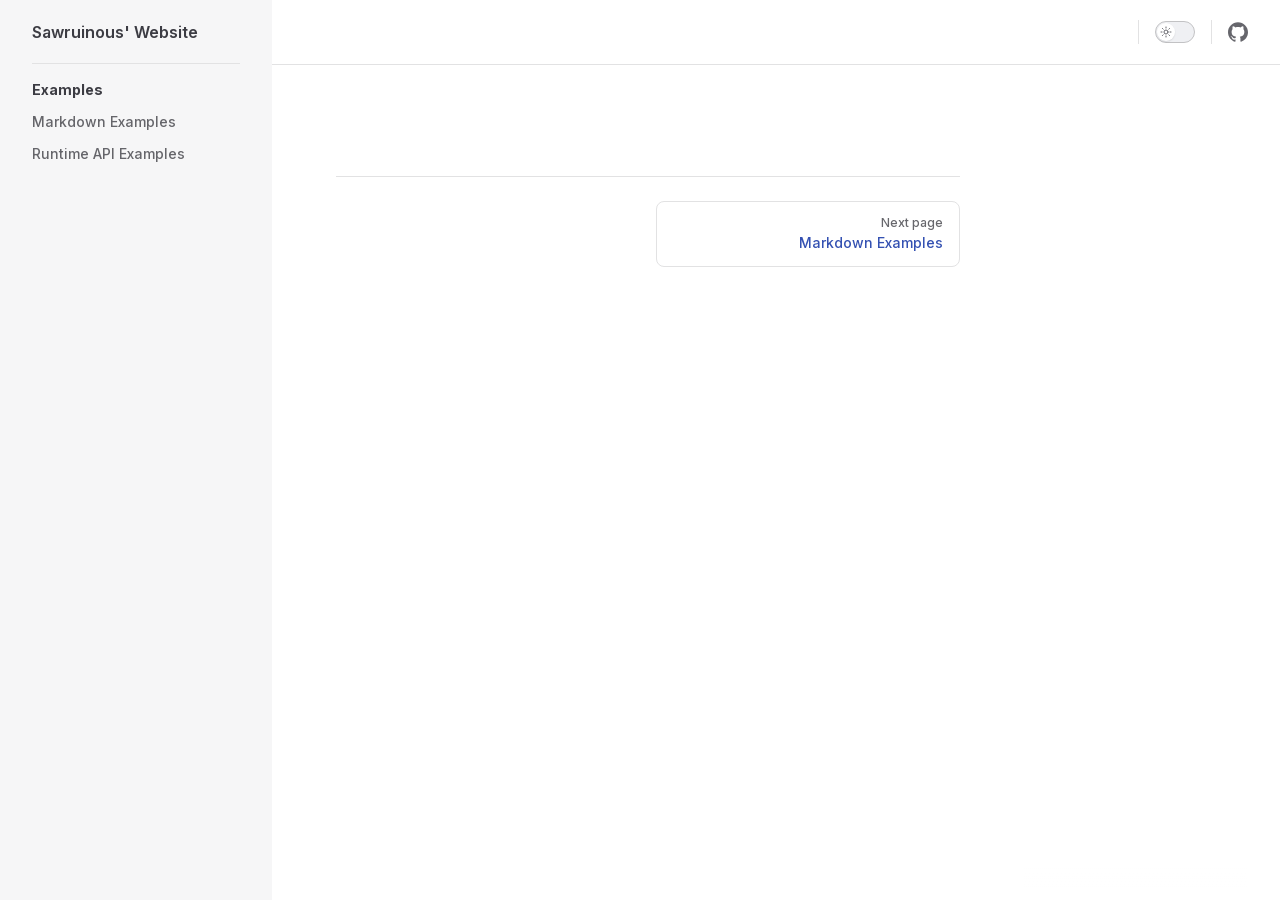
<file: Documentation.html>
<!DOCTYPE html>
<html lang="en-US" dir="ltr">
  <head>
    <meta charset="utf-8">
    <meta name="viewport" content="width=device-width,initial-scale=1">
    <title>Sawruinous' Website</title>
    <meta name="description" content="A site to find all my other sites.">
    <meta name="generator" content="VitePress v1.1.4">
    <link rel="preload stylesheet" href="/assets/style.zKLn2_RV.css" as="style">
    
    <script type="module" src="/assets/app.eqTEO65k.js"></script>
    <link rel="preload" href="/assets/inter-roman-latin.Di8DUHzh.woff2" as="font" type="font/woff2" crossorigin="">
    <link rel="modulepreload" href="/assets/chunks/theme.DtVdzbTn.js">
    <link rel="modulepreload" href="/assets/chunks/framework.biRBrEtS.js">
    <link rel="modulepreload" href="/assets/Documentation.md.BHzLIa7g.lean.js">
    <script id="check-dark-mode">(()=>{const e=localStorage.getItem("vitepress-theme-appearance")||"auto",a=window.matchMedia("(prefers-color-scheme: dark)").matches;(!e||e==="auto"?a:e==="dark")&&document.documentElement.classList.add("dark")})();</script>
    <script id="check-mac-os">document.documentElement.classList.toggle("mac",/Mac|iPhone|iPod|iPad/i.test(navigator.platform));</script>
  </head>
  <body>
    <div id="app"><div class="Layout" data-v-5d98c3a5><!--[--><!--]--><!--[--><span tabindex="-1" data-v-0f60ec36></span><a href="#VPContent" class="VPSkipLink visually-hidden" data-v-0f60ec36> Skip to content </a><!--]--><!----><header class="VPNav" data-v-5d98c3a5 data-v-ae24b3ad><div class="VPNavBar has-sidebar top" data-v-ae24b3ad data-v-ccf7ddec><div class="wrapper" data-v-ccf7ddec><div class="container" data-v-ccf7ddec><div class="title" data-v-ccf7ddec><div class="VPNavBarTitle has-sidebar" data-v-ccf7ddec data-v-ab179fa1><a class="title" href="/" data-v-ab179fa1><!--[--><!--]--><!----><span data-v-ab179fa1>Sawruinous&#39; Website</span><!--[--><!--]--></a></div></div><div class="content" data-v-ccf7ddec><div class="content-body" data-v-ccf7ddec><!--[--><!--]--><div class="VPNavBarSearch search" data-v-ccf7ddec><!----></div><nav aria-labelledby="main-nav-aria-label" class="VPNavBarMenu menu" data-v-ccf7ddec data-v-7f418b0f><span id="main-nav-aria-label" class="visually-hidden" data-v-7f418b0f>Main Navigation</span><!--[--><!--]--></nav><!----><div class="VPNavBarAppearance appearance" data-v-ccf7ddec data-v-e6aabb21><button class="VPSwitch VPSwitchAppearance" type="button" role="switch" title="Switch to dark theme" aria-checked="false" data-v-e6aabb21 data-v-d1f28634 data-v-1d5665e3><span class="check" data-v-1d5665e3><span class="icon" data-v-1d5665e3><!--[--><span class="vpi-sun sun" data-v-d1f28634></span><span class="vpi-moon moon" data-v-d1f28634></span><!--]--></span></span></button></div><div class="VPSocialLinks VPNavBarSocialLinks social-links" data-v-ccf7ddec data-v-0394ad82 data-v-7bc22406><!--[--><a class="VPSocialLink no-icon" href="https://github.com/vuejs/vitepress" aria-label="github" target="_blank" rel="noopener" data-v-7bc22406 data-v-eee4e7cb><span class="vpi-social-github" /></a><!--]--></div><div class="VPFlyout VPNavBarExtra extra" data-v-ccf7ddec data-v-d0bd9dde data-v-b6c34ac9><button type="button" class="button" aria-haspopup="true" aria-expanded="false" aria-label="extra navigation" data-v-b6c34ac9><span class="vpi-more-horizontal icon" data-v-b6c34ac9></span></button><div class="menu" data-v-b6c34ac9><div class="VPMenu" data-v-b6c34ac9 data-v-e7ea1737><!----><!--[--><!--[--><!----><div class="group" data-v-d0bd9dde><div class="item appearance" data-v-d0bd9dde><p class="label" data-v-d0bd9dde>Appearance</p><div class="appearance-action" data-v-d0bd9dde><button class="VPSwitch VPSwitchAppearance" type="button" role="switch" title="Switch to dark theme" aria-checked="false" data-v-d0bd9dde data-v-d1f28634 data-v-1d5665e3><span class="check" data-v-1d5665e3><span class="icon" data-v-1d5665e3><!--[--><span class="vpi-sun sun" data-v-d1f28634></span><span class="vpi-moon moon" data-v-d1f28634></span><!--]--></span></span></button></div></div></div><div class="group" data-v-d0bd9dde><div class="item social-links" data-v-d0bd9dde><div class="VPSocialLinks social-links-list" data-v-d0bd9dde data-v-7bc22406><!--[--><a class="VPSocialLink no-icon" href="https://github.com/vuejs/vitepress" aria-label="github" target="_blank" rel="noopener" data-v-7bc22406 data-v-eee4e7cb><span class="vpi-social-github" /></a><!--]--></div></div></div><!--]--><!--]--></div></div></div><!--[--><!--]--><button type="button" class="VPNavBarHamburger hamburger" aria-label="mobile navigation" aria-expanded="false" aria-controls="VPNavScreen" data-v-ccf7ddec data-v-e5dd9c1c><span class="container" data-v-e5dd9c1c><span class="top" data-v-e5dd9c1c></span><span class="middle" data-v-e5dd9c1c></span><span class="bottom" data-v-e5dd9c1c></span></span></button></div></div></div></div><div class="divider" data-v-ccf7ddec><div class="divider-line" data-v-ccf7ddec></div></div></div><!----></header><div class="VPLocalNav has-sidebar empty" data-v-5d98c3a5 data-v-a6f0e41e><div class="container" data-v-a6f0e41e><button class="menu" aria-expanded="false" aria-controls="VPSidebarNav" data-v-a6f0e41e><span class="vpi-align-left menu-icon" data-v-a6f0e41e></span><span class="menu-text" data-v-a6f0e41e>Menu</span></button><div class="VPLocalNavOutlineDropdown" style="--vp-vh:0px;" data-v-a6f0e41e data-v-17a5e62e><button data-v-17a5e62e>Return to top</button><!----></div></div></div><aside class="VPSidebar" data-v-5d98c3a5 data-v-575e6a36><div class="curtain" data-v-575e6a36></div><nav class="nav" id="VPSidebarNav" aria-labelledby="sidebar-aria-label" tabindex="-1" data-v-575e6a36><span class="visually-hidden" id="sidebar-aria-label" data-v-575e6a36> Sidebar Navigation </span><!--[--><!--]--><!--[--><div class="group" data-v-575e6a36><section class="VPSidebarItem level-0" data-v-575e6a36 data-v-b8d55f3b><div class="item" role="button" tabindex="0" data-v-b8d55f3b><div class="indicator" data-v-b8d55f3b></div><h2 class="text" data-v-b8d55f3b>Examples</h2><!----></div><div class="items" data-v-b8d55f3b><!--[--><div class="VPSidebarItem level-1 is-link" data-v-b8d55f3b data-v-b8d55f3b><div class="item" data-v-b8d55f3b><div class="indicator" data-v-b8d55f3b></div><a class="VPLink link link" href="/markdown-examples.html" data-v-b8d55f3b><!--[--><p class="text" data-v-b8d55f3b>Markdown Examples</p><!--]--></a><!----></div><!----></div><div class="VPSidebarItem level-1 is-link" data-v-b8d55f3b data-v-b8d55f3b><div class="item" data-v-b8d55f3b><div class="indicator" data-v-b8d55f3b></div><a class="VPLink link link" href="/api-examples.html" data-v-b8d55f3b><!--[--><p class="text" data-v-b8d55f3b>Runtime API Examples</p><!--]--></a><!----></div><!----></div><!--]--></div></section></div><!--]--><!--[--><!--]--></nav></aside><div class="VPContent has-sidebar" id="VPContent" data-v-5d98c3a5 data-v-1428d186><div class="VPDoc has-sidebar has-aside" data-v-1428d186 data-v-39a288b8><!--[--><!--]--><div class="container" data-v-39a288b8><div class="aside" data-v-39a288b8><div class="aside-curtain" data-v-39a288b8></div><div class="aside-container" data-v-39a288b8><div class="aside-content" data-v-39a288b8><div class="VPDocAside" data-v-39a288b8 data-v-3f215769><!--[--><!--]--><!--[--><!--]--><nav aria-labelledby="doc-outline-aria-label" class="VPDocAsideOutline" role="navigation" data-v-3f215769 data-v-269c27a6><div class="content" data-v-269c27a6><div class="outline-marker" data-v-269c27a6></div><div aria-level="2" class="outline-title" id="doc-outline-aria-label" role="heading" data-v-269c27a6>On this page</div><ul class="VPDocOutlineItem root" data-v-269c27a6 data-v-b933a997><!--[--><!--]--></ul></div></nav><!--[--><!--]--><div class="spacer" data-v-3f215769></div><!--[--><!--]--><!----><!--[--><!--]--><!--[--><!--]--></div></div></div></div><div class="content" data-v-39a288b8><div class="content-container" data-v-39a288b8><!--[--><!--]--><main class="main" data-v-39a288b8><div style="position:relative;" class="vp-doc _Documentation" data-v-39a288b8><div></div></div></main><footer class="VPDocFooter" data-v-39a288b8 data-v-d4a0bba5><!--[--><!--]--><!----><nav class="prev-next" aria-labelledby="doc-footer-aria-label" data-v-d4a0bba5><span class="visually-hidden" id="doc-footer-aria-label" data-v-d4a0bba5>Pager</span><div class="pager" data-v-d4a0bba5><!----></div><div class="pager" data-v-d4a0bba5><a class="VPLink link pager-link next" href="/markdown-examples.html" data-v-d4a0bba5><!--[--><span class="desc" data-v-d4a0bba5>Next page</span><span class="title" data-v-d4a0bba5>Markdown Examples</span><!--]--></a></div></nav></footer><!--[--><!--]--></div></div></div><!--[--><!--]--></div></div><!----><!--[--><!--]--></div></div>
    <script>window.__VP_HASH_MAP__=JSON.parse("{\"documentation.md\":\"BHzLIa7g\",\"api-examples.md\":\"BmqkderG\",\"index.md\":\"Cknftg17\"}");window.__VP_SITE_DATA__=JSON.parse("{\"lang\":\"en-US\",\"dir\":\"ltr\",\"title\":\"Sawruinous' Website\",\"description\":\"A site to find all my other sites.\",\"base\":\"/\",\"head\":[],\"router\":{\"prefetchLinks\":true},\"appearance\":true,\"themeConfig\":{\"nav\":[],\"sidebar\":[{\"text\":\"Examples\",\"items\":[{\"text\":\"Markdown Examples\",\"link\":\"/markdown-examples\"},{\"text\":\"Runtime API Examples\",\"link\":\"/api-examples\"}]}],\"socialLinks\":[{\"icon\":\"github\",\"link\":\"https://github.com/vuejs/vitepress\"}]},\"locales\":{},\"scrollOffset\":134,\"cleanUrls\":false}");</script>
    
  </body>
</html>
</file>
<file: assets/style.zKLn2_RV.css>
@font-face{font-family:Inter;font-style:normal;font-weight:100 900;font-display:swap;src:url(/assets/inter-roman-cyrillic-ext.BBPuwvHQ.woff2) format("woff2");unicode-range:U+0460-052F,U+1C80-1C88,U+20B4,U+2DE0-2DFF,U+A640-A69F,U+FE2E-FE2F}@font-face{font-family:Inter;font-style:normal;font-weight:100 900;font-display:swap;src:url(/assets/inter-roman-cyrillic.C5lxZ8CY.woff2) format("woff2");unicode-range:U+0301,U+0400-045F,U+0490-0491,U+04B0-04B1,U+2116}@font-face{font-family:Inter;font-style:normal;font-weight:100 900;font-display:swap;src:url(/assets/inter-roman-greek-ext.CqjqNYQ-.woff2) format("woff2");unicode-range:U+1F00-1FFF}@font-face{font-family:Inter;font-style:normal;font-weight:100 900;font-display:swap;src:url(/assets/inter-roman-greek.BBVDIX6e.woff2) format("woff2");unicode-range:U+0370-0377,U+037A-037F,U+0384-038A,U+038C,U+038E-03A1,U+03A3-03FF}@font-face{font-family:Inter;font-style:normal;font-weight:100 900;font-display:swap;src:url(/assets/inter-roman-vietnamese.BjW4sHH5.woff2) format("woff2");unicode-range:U+0102-0103,U+0110-0111,U+0128-0129,U+0168-0169,U+01A0-01A1,U+01AF-01B0,U+0300-0301,U+0303-0304,U+0308-0309,U+0323,U+0329,U+1EA0-1EF9,U+20AB}@font-face{font-family:Inter;font-style:normal;font-weight:100 900;font-display:swap;src:url(/assets/inter-roman-latin-ext.4ZJIpNVo.woff2) format("woff2");unicode-range:U+0100-02AF,U+0304,U+0308,U+0329,U+1E00-1E9F,U+1EF2-1EFF,U+2020,U+20A0-20AB,U+20AD-20C0,U+2113,U+2C60-2C7F,U+A720-A7FF}@font-face{font-family:Inter;font-style:normal;font-weight:100 900;font-display:swap;src:url(/assets/inter-roman-latin.Di8DUHzh.woff2) format("woff2");unicode-range:U+0000-00FF,U+0131,U+0152-0153,U+02BB-02BC,U+02C6,U+02DA,U+02DC,U+0304,U+0308,U+0329,U+2000-206F,U+2074,U+20AC,U+2122,U+2191,U+2193,U+2212,U+2215,U+FEFF,U+FFFD}@font-face{font-family:Inter;font-style:italic;font-weight:100 900;font-display:swap;src:url(/assets/inter-italic-cyrillic-ext.r48I6akx.woff2) format("woff2");unicode-range:U+0460-052F,U+1C80-1C88,U+20B4,U+2DE0-2DFF,U+A640-A69F,U+FE2E-FE2F}@font-face{font-family:Inter;font-style:italic;font-weight:100 900;font-display:swap;src:url(/assets/inter-italic-cyrillic.By2_1cv3.woff2) format("woff2");unicode-range:U+0301,U+0400-045F,U+0490-0491,U+04B0-04B1,U+2116}@font-face{font-family:Inter;font-style:italic;font-weight:100 900;font-display:swap;src:url(/assets/inter-italic-greek-ext.1u6EdAuj.woff2) format("woff2");unicode-range:U+1F00-1FFF}@font-face{font-family:Inter;font-style:italic;font-weight:100 900;font-display:swap;src:url(/assets/inter-italic-greek.DJ8dCoTZ.woff2) format("woff2");unicode-range:U+0370-0377,U+037A-037F,U+0384-038A,U+038C,U+038E-03A1,U+03A3-03FF}@font-face{font-family:Inter;font-style:italic;font-weight:100 900;font-display:swap;src:url(/assets/inter-italic-vietnamese.BSbpV94h.woff2) format("woff2");unicode-range:U+0102-0103,U+0110-0111,U+0128-0129,U+0168-0169,U+01A0-01A1,U+01AF-01B0,U+0300-0301,U+0303-0304,U+0308-0309,U+0323,U+0329,U+1EA0-1EF9,U+20AB}@font-face{font-family:Inter;font-style:italic;font-weight:100 900;font-display:swap;src:url(/assets/inter-italic-latin-ext.CN1xVJS-.woff2) format("woff2");unicode-range:U+0100-02AF,U+0304,U+0308,U+0329,U+1E00-1E9F,U+1EF2-1EFF,U+2020,U+20A0-20AB,U+20AD-20C0,U+2113,U+2C60-2C7F,U+A720-A7FF}@font-face{font-family:Inter;font-style:italic;font-weight:100 900;font-display:swap;src:url(/assets/inter-italic-latin.C2AdPX0b.woff2) format("woff2");unicode-range:U+0000-00FF,U+0131,U+0152-0153,U+02BB-02BC,U+02C6,U+02DA,U+02DC,U+0304,U+0308,U+0329,U+2000-206F,U+2074,U+20AC,U+2122,U+2191,U+2193,U+2212,U+2215,U+FEFF,U+FFFD}@font-face{font-family:Punctuation SC;font-weight:400;src:local("PingFang SC Regular"),local("Noto Sans CJK SC"),local("Microsoft YaHei");unicode-range:U+201C,U+201D,U+2018,U+2019,U+2E3A,U+2014,U+2013,U+2026,U+00B7,U+007E,U+002F}@font-face{font-family:Punctuation SC;font-weight:500;src:local("PingFang SC Medium"),local("Noto Sans CJK SC"),local("Microsoft YaHei");unicode-range:U+201C,U+201D,U+2018,U+2019,U+2E3A,U+2014,U+2013,U+2026,U+00B7,U+007E,U+002F}@font-face{font-family:Punctuation SC;font-weight:600;src:local("PingFang SC Semibold"),local("Noto Sans CJK SC Bold"),local("Microsoft YaHei Bold");unicode-range:U+201C,U+201D,U+2018,U+2019,U+2E3A,U+2014,U+2013,U+2026,U+00B7,U+007E,U+002F}@font-face{font-family:Punctuation SC;font-weight:700;src:local("PingFang SC Semibold"),local("Noto Sans CJK SC Bold"),local("Microsoft YaHei Bold");unicode-range:U+201C,U+201D,U+2018,U+2019,U+2E3A,U+2014,U+2013,U+2026,U+00B7,U+007E,U+002F}:root{--vp-c-white: #ffffff;--vp-c-black: #000000;--vp-c-neutral: var(--vp-c-black);--vp-c-neutral-inverse: var(--vp-c-white)}.dark{--vp-c-neutral: var(--vp-c-white);--vp-c-neutral-inverse: var(--vp-c-black)}:root{--vp-c-gray-1: #dddde3;--vp-c-gray-2: #e4e4e9;--vp-c-gray-3: #ebebef;--vp-c-gray-soft: rgba(142, 150, 170, .14);--vp-c-indigo-1: #3451b2;--vp-c-indigo-2: #3a5ccc;--vp-c-indigo-3: #5672cd;--vp-c-indigo-soft: rgba(100, 108, 255, .14);--vp-c-purple-1: #6f42c1;--vp-c-purple-2: #7e4cc9;--vp-c-purple-3: #8e5cd9;--vp-c-purple-soft: rgba(159, 122, 234, .14);--vp-c-green-1: #18794e;--vp-c-green-2: #299764;--vp-c-green-3: #30a46c;--vp-c-green-soft: rgba(16, 185, 129, .14);--vp-c-yellow-1: #915930;--vp-c-yellow-2: #946300;--vp-c-yellow-3: #9f6a00;--vp-c-yellow-soft: rgba(234, 179, 8, .14);--vp-c-red-1: #b8272c;--vp-c-red-2: #d5393e;--vp-c-red-3: #e0575b;--vp-c-red-soft: rgba(244, 63, 94, .14);--vp-c-sponsor: #db2777}.dark{--vp-c-gray-1: #515c67;--vp-c-gray-2: #414853;--vp-c-gray-3: #32363f;--vp-c-gray-soft: rgba(101, 117, 133, .16);--vp-c-indigo-1: #a8b1ff;--vp-c-indigo-2: #5c73e7;--vp-c-indigo-3: #3e63dd;--vp-c-indigo-soft: rgba(100, 108, 255, .16);--vp-c-purple-1: #c8abfa;--vp-c-purple-2: #a879e6;--vp-c-purple-3: #8e5cd9;--vp-c-purple-soft: rgba(159, 122, 234, .16);--vp-c-green-1: #3dd68c;--vp-c-green-2: #30a46c;--vp-c-green-3: #298459;--vp-c-green-soft: rgba(16, 185, 129, .16);--vp-c-yellow-1: #f9b44e;--vp-c-yellow-2: #da8b17;--vp-c-yellow-3: #a46a0a;--vp-c-yellow-soft: rgba(234, 179, 8, .16);--vp-c-red-1: #f66f81;--vp-c-red-2: #f14158;--vp-c-red-3: #b62a3c;--vp-c-red-soft: rgba(244, 63, 94, .16)}:root{--vp-c-bg: #ffffff;--vp-c-bg-alt: #f6f6f7;--vp-c-bg-elv: #ffffff;--vp-c-bg-soft: #f6f6f7}.dark{--vp-c-bg: #1b1b1f;--vp-c-bg-alt: #161618;--vp-c-bg-elv: #202127;--vp-c-bg-soft: #202127}:root{--vp-c-border: #c2c2c4;--vp-c-divider: #e2e2e3;--vp-c-gutter: #e2e2e3}.dark{--vp-c-border: #3c3f44;--vp-c-divider: #2e2e32;--vp-c-gutter: #000000}:root{--vp-c-text-1: rgba(60, 60, 67);--vp-c-text-2: rgba(60, 60, 67, .78);--vp-c-text-3: rgba(60, 60, 67, .56)}.dark{--vp-c-text-1: rgba(255, 255, 245, .86);--vp-c-text-2: rgba(235, 235, 245, .6);--vp-c-text-3: rgba(235, 235, 245, .38)}:root{--vp-c-default-1: var(--vp-c-gray-1);--vp-c-default-2: var(--vp-c-gray-2);--vp-c-default-3: var(--vp-c-gray-3);--vp-c-default-soft: var(--vp-c-gray-soft);--vp-c-brand-1: var(--vp-c-indigo-1);--vp-c-brand-2: var(--vp-c-indigo-2);--vp-c-brand-3: var(--vp-c-indigo-3);--vp-c-brand-soft: var(--vp-c-indigo-soft);--vp-c-brand: var(--vp-c-brand-1);--vp-c-tip-1: var(--vp-c-brand-1);--vp-c-tip-2: var(--vp-c-brand-2);--vp-c-tip-3: var(--vp-c-brand-3);--vp-c-tip-soft: var(--vp-c-brand-soft);--vp-c-note-1: var(--vp-c-brand-1);--vp-c-note-2: var(--vp-c-brand-2);--vp-c-note-3: var(--vp-c-brand-3);--vp-c-note-soft: var(--vp-c-brand-soft);--vp-c-success-1: var(--vp-c-green-1);--vp-c-success-2: var(--vp-c-green-2);--vp-c-success-3: var(--vp-c-green-3);--vp-c-success-soft: var(--vp-c-green-soft);--vp-c-important-1: var(--vp-c-purple-1);--vp-c-important-2: var(--vp-c-purple-2);--vp-c-important-3: var(--vp-c-purple-3);--vp-c-important-soft: var(--vp-c-purple-soft);--vp-c-warning-1: var(--vp-c-yellow-1);--vp-c-warning-2: var(--vp-c-yellow-2);--vp-c-warning-3: var(--vp-c-yellow-3);--vp-c-warning-soft: var(--vp-c-yellow-soft);--vp-c-danger-1: var(--vp-c-red-1);--vp-c-danger-2: var(--vp-c-red-2);--vp-c-danger-3: var(--vp-c-red-3);--vp-c-danger-soft: var(--vp-c-red-soft);--vp-c-caution-1: var(--vp-c-red-1);--vp-c-caution-2: var(--vp-c-red-2);--vp-c-caution-3: var(--vp-c-red-3);--vp-c-caution-soft: var(--vp-c-red-soft)}:root{--vp-font-family-base: "Inter", ui-sans-serif, system-ui, sans-serif, "Apple Color Emoji", "Segoe UI Emoji", "Segoe UI Symbol", "Noto Color Emoji";--vp-font-family-mono: ui-monospace, "Menlo", "Monaco", "Consolas", "Liberation Mono", "Courier New", monospace;font-optical-sizing:auto}:root:lang(zh){--vp-font-family-base: "Punctuation SC", "Inter", ui-sans-serif, system-ui, "PingFang SC", "Noto Sans CJK SC", "Noto Sans SC", "Heiti SC", "DengXian", "Microsoft YaHei", sans-serif, "Apple Color Emoji", "Segoe UI Emoji", "Segoe UI Symbol", "Noto Color Emoji"}:root{--vp-shadow-1: 0 1px 2px rgba(0, 0, 0, .04), 0 1px 2px rgba(0, 0, 0, .06);--vp-shadow-2: 0 3px 12px rgba(0, 0, 0, .07), 0 1px 4px rgba(0, 0, 0, .07);--vp-shadow-3: 0 12px 32px rgba(0, 0, 0, .1), 0 2px 6px rgba(0, 0, 0, .08);--vp-shadow-4: 0 14px 44px rgba(0, 0, 0, .12), 0 3px 9px rgba(0, 0, 0, .12);--vp-shadow-5: 0 18px 56px rgba(0, 0, 0, .16), 0 4px 12px rgba(0, 0, 0, .16)}:root{--vp-z-index-footer: 10;--vp-z-index-local-nav: 20;--vp-z-index-nav: 30;--vp-z-index-layout-top: 40;--vp-z-index-backdrop: 50;--vp-z-index-sidebar: 60}@media (min-width: 960px){:root{--vp-z-index-sidebar: 25}}:root{--vp-layout-max-width: 1440px}:root{--vp-header-anchor-symbol: "#"}:root{--vp-code-line-height: 1.7;--vp-code-font-size: .875em;--vp-code-color: var(--vp-c-brand-1);--vp-code-link-color: var(--vp-c-brand-1);--vp-code-link-hover-color: var(--vp-c-brand-2);--vp-code-bg: var(--vp-c-default-soft);--vp-code-block-color: var(--vp-c-text-2);--vp-code-block-bg: var(--vp-c-bg-alt);--vp-code-block-divider-color: var(--vp-c-gutter);--vp-code-lang-color: var(--vp-c-text-3);--vp-code-line-highlight-color: var(--vp-c-default-soft);--vp-code-line-number-color: var(--vp-c-text-3);--vp-code-line-diff-add-color: var(--vp-c-success-soft);--vp-code-line-diff-add-symbol-color: var(--vp-c-success-1);--vp-code-line-diff-remove-color: var(--vp-c-danger-soft);--vp-code-line-diff-remove-symbol-color: var(--vp-c-danger-1);--vp-code-line-warning-color: var(--vp-c-warning-soft);--vp-code-line-error-color: var(--vp-c-danger-soft);--vp-code-copy-code-border-color: var(--vp-c-divider);--vp-code-copy-code-bg: var(--vp-c-bg-soft);--vp-code-copy-code-hover-border-color: var(--vp-c-divider);--vp-code-copy-code-hover-bg: var(--vp-c-bg);--vp-code-copy-code-active-text: var(--vp-c-text-2);--vp-code-copy-copied-text-content: "Copied";--vp-code-tab-divider: var(--vp-code-block-divider-color);--vp-code-tab-text-color: var(--vp-c-text-2);--vp-code-tab-bg: var(--vp-code-block-bg);--vp-code-tab-hover-text-color: var(--vp-c-text-1);--vp-code-tab-active-text-color: var(--vp-c-text-1);--vp-code-tab-active-bar-color: var(--vp-c-brand-1)}:root{--vp-button-brand-border: transparent;--vp-button-brand-text: var(--vp-c-white);--vp-button-brand-bg: var(--vp-c-brand-3);--vp-button-brand-hover-border: transparent;--vp-button-brand-hover-text: var(--vp-c-white);--vp-button-brand-hover-bg: var(--vp-c-brand-2);--vp-button-brand-active-border: transparent;--vp-button-brand-active-text: var(--vp-c-white);--vp-button-brand-active-bg: var(--vp-c-brand-1);--vp-button-alt-border: transparent;--vp-button-alt-text: var(--vp-c-text-1);--vp-button-alt-bg: var(--vp-c-default-3);--vp-button-alt-hover-border: transparent;--vp-button-alt-hover-text: var(--vp-c-text-1);--vp-button-alt-hover-bg: var(--vp-c-default-2);--vp-button-alt-active-border: transparent;--vp-button-alt-active-text: var(--vp-c-text-1);--vp-button-alt-active-bg: var(--vp-c-default-1);--vp-button-sponsor-border: var(--vp-c-text-2);--vp-button-sponsor-text: var(--vp-c-text-2);--vp-button-sponsor-bg: transparent;--vp-button-sponsor-hover-border: var(--vp-c-sponsor);--vp-button-sponsor-hover-text: var(--vp-c-sponsor);--vp-button-sponsor-hover-bg: transparent;--vp-button-sponsor-active-border: var(--vp-c-sponsor);--vp-button-sponsor-active-text: var(--vp-c-sponsor);--vp-button-sponsor-active-bg: transparent}:root{--vp-custom-block-font-size: 14px;--vp-custom-block-code-font-size: 13px;--vp-custom-block-info-border: transparent;--vp-custom-block-info-text: var(--vp-c-text-1);--vp-custom-block-info-bg: var(--vp-c-default-soft);--vp-custom-block-info-code-bg: var(--vp-c-default-soft);--vp-custom-block-note-border: transparent;--vp-custom-block-note-text: var(--vp-c-text-1);--vp-custom-block-note-bg: var(--vp-c-default-soft);--vp-custom-block-note-code-bg: var(--vp-c-default-soft);--vp-custom-block-tip-border: transparent;--vp-custom-block-tip-text: var(--vp-c-text-1);--vp-custom-block-tip-bg: var(--vp-c-tip-soft);--vp-custom-block-tip-code-bg: var(--vp-c-tip-soft);--vp-custom-block-important-border: transparent;--vp-custom-block-important-text: var(--vp-c-text-1);--vp-custom-block-important-bg: var(--vp-c-important-soft);--vp-custom-block-important-code-bg: var(--vp-c-important-soft);--vp-custom-block-warning-border: transparent;--vp-custom-block-warning-text: var(--vp-c-text-1);--vp-custom-block-warning-bg: var(--vp-c-warning-soft);--vp-custom-block-warning-code-bg: var(--vp-c-warning-soft);--vp-custom-block-danger-border: transparent;--vp-custom-block-danger-text: var(--vp-c-text-1);--vp-custom-block-danger-bg: var(--vp-c-danger-soft);--vp-custom-block-danger-code-bg: var(--vp-c-danger-soft);--vp-custom-block-caution-border: transparent;--vp-custom-block-caution-text: var(--vp-c-text-1);--vp-custom-block-caution-bg: var(--vp-c-caution-soft);--vp-custom-block-caution-code-bg: var(--vp-c-caution-soft);--vp-custom-block-details-border: var(--vp-custom-block-info-border);--vp-custom-block-details-text: var(--vp-custom-block-info-text);--vp-custom-block-details-bg: var(--vp-custom-block-info-bg);--vp-custom-block-details-code-bg: var(--vp-custom-block-info-code-bg)}:root{--vp-input-border-color: var(--vp-c-border);--vp-input-bg-color: var(--vp-c-bg-alt);--vp-input-switch-bg-color: var(--vp-c-default-soft)}:root{--vp-nav-height: 64px;--vp-nav-bg-color: var(--vp-c-bg);--vp-nav-screen-bg-color: var(--vp-c-bg);--vp-nav-logo-height: 24px}.hide-nav{--vp-nav-height: 0px}.hide-nav .VPSidebar{--vp-nav-height: 22px}:root{--vp-local-nav-bg-color: var(--vp-c-bg)}:root{--vp-sidebar-width: 272px;--vp-sidebar-bg-color: var(--vp-c-bg-alt)}:root{--vp-backdrop-bg-color: rgba(0, 0, 0, .6)}:root{--vp-home-hero-name-color: var(--vp-c-brand-1);--vp-home-hero-name-background: transparent;--vp-home-hero-image-background-image: none;--vp-home-hero-image-filter: none}:root{--vp-badge-info-border: transparent;--vp-badge-info-text: var(--vp-c-text-2);--vp-badge-info-bg: var(--vp-c-default-soft);--vp-badge-tip-border: transparent;--vp-badge-tip-text: var(--vp-c-tip-1);--vp-badge-tip-bg: var(--vp-c-tip-soft);--vp-badge-warning-border: transparent;--vp-badge-warning-text: var(--vp-c-warning-1);--vp-badge-warning-bg: var(--vp-c-warning-soft);--vp-badge-danger-border: transparent;--vp-badge-danger-text: var(--vp-c-danger-1);--vp-badge-danger-bg: var(--vp-c-danger-soft)}:root{--vp-carbon-ads-text-color: var(--vp-c-text-1);--vp-carbon-ads-poweredby-color: var(--vp-c-text-2);--vp-carbon-ads-bg-color: var(--vp-c-bg-soft);--vp-carbon-ads-hover-text-color: var(--vp-c-brand-1);--vp-carbon-ads-hover-poweredby-color: var(--vp-c-text-1)}:root{--vp-local-search-bg: var(--vp-c-bg);--vp-local-search-result-bg: var(--vp-c-bg);--vp-local-search-result-border: var(--vp-c-divider);--vp-local-search-result-selected-bg: var(--vp-c-bg);--vp-local-search-result-selected-border: var(--vp-c-brand-1);--vp-local-search-highlight-bg: var(--vp-c-brand-1);--vp-local-search-highlight-text: var(--vp-c-neutral-inverse)}@media (prefers-reduced-motion: reduce){*,:before,:after{animation-delay:-1ms!important;animation-duration:1ms!important;animation-iteration-count:1!important;background-attachment:initial!important;scroll-behavior:auto!important;transition-duration:0s!important;transition-delay:0s!important}}*,:before,:after{box-sizing:border-box}html{line-height:1.4;font-size:16px;-webkit-text-size-adjust:100%}html.dark{color-scheme:dark}body{margin:0;width:100%;min-width:320px;min-height:100vh;line-height:24px;font-family:var(--vp-font-family-base);font-size:16px;font-weight:400;color:var(--vp-c-text-1);background-color:var(--vp-c-bg);font-synthesis:style;text-rendering:optimizeLegibility;-webkit-font-smoothing:antialiased;-moz-osx-font-smoothing:grayscale}main{display:block}h1,h2,h3,h4,h5,h6{margin:0;line-height:24px;font-size:16px;font-weight:400}p{margin:0}strong,b{font-weight:600}a,area,button,[role=button],input,label,select,summary,textarea{touch-action:manipulation}a{color:inherit;text-decoration:inherit}ol,ul{list-style:none;margin:0;padding:0}blockquote{margin:0}pre,code,kbd,samp{font-family:var(--vp-font-family-mono)}img,svg,video,canvas,audio,iframe,embed,object{display:block}figure{margin:0}img,video{max-width:100%;height:auto}button,input,optgroup,select,textarea{border:0;padding:0;line-height:inherit;color:inherit}button{padding:0;font-family:inherit;background-color:transparent;background-image:none}button:enabled,[role=button]:enabled{cursor:pointer}button:focus,button:focus-visible{outline:1px dotted;outline:4px auto -webkit-focus-ring-color}button:focus:not(:focus-visible){outline:none!important}input:focus,textarea:focus,select:focus{outline:none}table{border-collapse:collapse}input{background-color:transparent}input:-ms-input-placeholder,textarea:-ms-input-placeholder{color:var(--vp-c-text-3)}input::-ms-input-placeholder,textarea::-ms-input-placeholder{color:var(--vp-c-text-3)}input::placeholder,textarea::placeholder{color:var(--vp-c-text-3)}input::-webkit-outer-spin-button,input::-webkit-inner-spin-button{-webkit-appearance:none;margin:0}input[type=number]{-moz-appearance:textfield}textarea{resize:vertical}select{-webkit-appearance:none}fieldset{margin:0;padding:0}h1,h2,h3,h4,h5,h6,li,p{overflow-wrap:break-word}vite-error-overlay{z-index:9999}mjx-container{display:inline-block;margin:auto 2px -2px}mjx-container>svg{display:inline-block;margin:auto}[class^=vpi-],[class*=" vpi-"],.vp-icon{width:1em;height:1em}[class^=vpi-].bg,[class*=" vpi-"].bg,.vp-icon.bg{background-size:100% 100%;background-color:transparent}[class^=vpi-]:not(.bg),[class*=" vpi-"]:not(.bg),.vp-icon:not(.bg){-webkit-mask:var(--icon) no-repeat;mask:var(--icon) no-repeat;-webkit-mask-size:100% 100%;mask-size:100% 100%;background-color:currentColor;color:inherit}.vpi-align-left{--icon: url("data:image/svg+xml,%3Csvg xmlns='http://www.w3.org/2000/svg' fill='none' stroke='currentColor' stroke-linecap='round' stroke-linejoin='round' stroke-width='2' viewBox='0 0 24 24'%3E%3Cpath d='M21 6H3M15 12H3M17 18H3'/%3E%3C/svg%3E")}.vpi-arrow-right,.vpi-arrow-down,.vpi-arrow-left,.vpi-arrow-up{--icon: url("data:image/svg+xml,%3Csvg xmlns='http://www.w3.org/2000/svg' fill='none' stroke='currentColor' stroke-linecap='round' stroke-linejoin='round' stroke-width='2' viewBox='0 0 24 24'%3E%3Cpath d='M5 12h14M12 5l7 7-7 7'/%3E%3C/svg%3E")}.vpi-chevron-right,.vpi-chevron-down,.vpi-chevron-left,.vpi-chevron-up{--icon: url("data:image/svg+xml,%3Csvg xmlns='http://www.w3.org/2000/svg' fill='none' stroke='currentColor' stroke-linecap='round' stroke-linejoin='round' stroke-width='2' viewBox='0 0 24 24'%3E%3Cpath d='m9 18 6-6-6-6'/%3E%3C/svg%3E")}.vpi-chevron-down,.vpi-arrow-down{transform:rotate(90deg)}.vpi-chevron-left,.vpi-arrow-left{transform:rotate(180deg)}.vpi-chevron-up,.vpi-arrow-up{transform:rotate(-90deg)}.vpi-square-pen{--icon: url("data:image/svg+xml,%3Csvg xmlns='http://www.w3.org/2000/svg' fill='none' stroke='currentColor' stroke-linecap='round' stroke-linejoin='round' stroke-width='2' viewBox='0 0 24 24'%3E%3Cpath d='M12 3H5a2 2 0 0 0-2 2v14a2 2 0 0 0 2 2h14a2 2 0 0 0 2-2v-7'/%3E%3Cpath d='M18.375 2.625a2.121 2.121 0 1 1 3 3L12 15l-4 1 1-4Z'/%3E%3C/svg%3E")}.vpi-plus{--icon: url("data:image/svg+xml,%3Csvg xmlns='http://www.w3.org/2000/svg' fill='none' stroke='currentColor' stroke-linecap='round' stroke-linejoin='round' stroke-width='2' viewBox='0 0 24 24'%3E%3Cpath d='M5 12h14M12 5v14'/%3E%3C/svg%3E")}.vpi-sun{--icon: url("data:image/svg+xml,%3Csvg xmlns='http://www.w3.org/2000/svg' fill='none' stroke='currentColor' stroke-linecap='round' stroke-linejoin='round' stroke-width='2' viewBox='0 0 24 24'%3E%3Ccircle cx='12' cy='12' r='4'/%3E%3Cpath d='M12 2v2M12 20v2M4.93 4.93l1.41 1.41M17.66 17.66l1.41 1.41M2 12h2M20 12h2M6.34 17.66l-1.41 1.41M19.07 4.93l-1.41 1.41'/%3E%3C/svg%3E")}.vpi-moon{--icon: url("data:image/svg+xml,%3Csvg xmlns='http://www.w3.org/2000/svg' fill='none' stroke='currentColor' stroke-linecap='round' stroke-linejoin='round' stroke-width='2' viewBox='0 0 24 24'%3E%3Cpath d='M12 3a6 6 0 0 0 9 9 9 9 0 1 1-9-9Z'/%3E%3C/svg%3E")}.vpi-more-horizontal{--icon: url("data:image/svg+xml,%3Csvg xmlns='http://www.w3.org/2000/svg' fill='none' stroke='currentColor' stroke-linecap='round' stroke-linejoin='round' stroke-width='2' viewBox='0 0 24 24'%3E%3Ccircle cx='12' cy='12' r='1'/%3E%3Ccircle cx='19' cy='12' r='1'/%3E%3Ccircle cx='5' cy='12' r='1'/%3E%3C/svg%3E")}.vpi-languages{--icon: url("data:image/svg+xml,%3Csvg xmlns='http://www.w3.org/2000/svg' fill='none' stroke='currentColor' stroke-linecap='round' stroke-linejoin='round' stroke-width='2' viewBox='0 0 24 24'%3E%3Cpath d='m5 8 6 6M4 14l6-6 2-3M2 5h12M7 2h1M22 22l-5-10-5 10M14 18h6'/%3E%3C/svg%3E")}.vpi-heart{--icon: url("data:image/svg+xml,%3Csvg xmlns='http://www.w3.org/2000/svg' fill='none' stroke='currentColor' stroke-linecap='round' stroke-linejoin='round' stroke-width='2' viewBox='0 0 24 24'%3E%3Cpath d='M19 14c1.49-1.46 3-3.21 3-5.5A5.5 5.5 0 0 0 16.5 3c-1.76 0-3 .5-4.5 2-1.5-1.5-2.74-2-4.5-2A5.5 5.5 0 0 0 2 8.5c0 2.3 1.5 4.05 3 5.5l7 7Z'/%3E%3C/svg%3E")}.vpi-search{--icon: url("data:image/svg+xml,%3Csvg xmlns='http://www.w3.org/2000/svg' fill='none' stroke='currentColor' stroke-linecap='round' stroke-linejoin='round' stroke-width='2' viewBox='0 0 24 24'%3E%3Ccircle cx='11' cy='11' r='8'/%3E%3Cpath d='m21 21-4.3-4.3'/%3E%3C/svg%3E")}.vpi-layout-list{--icon: url("data:image/svg+xml,%3Csvg xmlns='http://www.w3.org/2000/svg' fill='none' stroke='currentColor' stroke-linecap='round' stroke-linejoin='round' stroke-width='2' viewBox='0 0 24 24'%3E%3Crect width='7' height='7' x='3' y='3' rx='1'/%3E%3Crect width='7' height='7' x='3' y='14' rx='1'/%3E%3Cpath d='M14 4h7M14 9h7M14 15h7M14 20h7'/%3E%3C/svg%3E")}.vpi-delete{--icon: url("data:image/svg+xml,%3Csvg xmlns='http://www.w3.org/2000/svg' fill='none' stroke='currentColor' stroke-linecap='round' stroke-linejoin='round' stroke-width='2' viewBox='0 0 24 24'%3E%3Cpath d='M20 5H9l-7 7 7 7h11a2 2 0 0 0 2-2V7a2 2 0 0 0-2-2ZM18 9l-6 6M12 9l6 6'/%3E%3C/svg%3E")}.vpi-corner-down-left{--icon: url("data:image/svg+xml,%3Csvg xmlns='http://www.w3.org/2000/svg' fill='none' stroke='currentColor' stroke-linecap='round' stroke-linejoin='round' stroke-width='2' viewBox='0 0 24 24'%3E%3Cpath d='m9 10-5 5 5 5'/%3E%3Cpath d='M20 4v7a4 4 0 0 1-4 4H4'/%3E%3C/svg%3E")}:root{--vp-icon-copy: url("data:image/svg+xml,%3Csvg xmlns='http://www.w3.org/2000/svg' fill='none' stroke='rgba(128,128,128,1)' stroke-linecap='round' stroke-linejoin='round' stroke-width='2' viewBox='0 0 24 24'%3E%3Crect width='8' height='4' x='8' y='2' rx='1' ry='1'/%3E%3Cpath d='M16 4h2a2 2 0 0 1 2 2v14a2 2 0 0 1-2 2H6a2 2 0 0 1-2-2V6a2 2 0 0 1 2-2h2'/%3E%3C/svg%3E");--vp-icon-copied: url("data:image/svg+xml,%3Csvg xmlns='http://www.w3.org/2000/svg' fill='none' stroke='rgba(128,128,128,1)' stroke-linecap='round' stroke-linejoin='round' stroke-width='2' viewBox='0 0 24 24'%3E%3Crect width='8' height='4' x='8' y='2' rx='1' ry='1'/%3E%3Cpath d='M16 4h2a2 2 0 0 1 2 2v14a2 2 0 0 1-2 2H6a2 2 0 0 1-2-2V6a2 2 0 0 1 2-2h2'/%3E%3Cpath d='m9 14 2 2 4-4'/%3E%3C/svg%3E")}.vpi-social-discord{--icon: url("data:image/svg+xml,%3Csvg xmlns='http://www.w3.org/2000/svg' viewBox='0 0 24 24'%3E%3Cpath d='M20.317 4.37a19.791 19.791 0 0 0-4.885-1.515.074.074 0 0 0-.079.037c-.21.375-.444.864-.608 1.25a18.27 18.27 0 0 0-5.487 0 12.64 12.64 0 0 0-.617-1.25.077.077 0 0 0-.079-.037A19.736 19.736 0 0 0 3.677 4.37a.07.07 0 0 0-.032.027C.533 9.046-.32 13.58.099 18.057a.082.082 0 0 0 .031.057 19.9 19.9 0 0 0 5.993 3.03.078.078 0 0 0 .084-.028c.462-.63.874-1.295 1.226-1.994a.076.076 0 0 0-.041-.106 13.107 13.107 0 0 1-1.872-.892.077.077 0 0 1-.008-.128 10.2 10.2 0 0 0 .372-.292.074.074 0 0 1 .077-.01c3.928 1.793 8.18 1.793 12.062 0a.074.074 0 0 1 .078.01c.12.098.246.198.373.292a.077.077 0 0 1-.006.127 12.299 12.299 0 0 1-1.873.892.077.077 0 0 0-.041.107c.36.698.772 1.362 1.225 1.993a.076.076 0 0 0 .084.028 19.839 19.839 0 0 0 6.002-3.03.077.077 0 0 0 .032-.054c.5-5.177-.838-9.674-3.549-13.66a.061.061 0 0 0-.031-.03zM8.02 15.33c-1.183 0-2.157-1.085-2.157-2.419 0-1.333.956-2.419 2.157-2.419 1.21 0 2.176 1.096 2.157 2.42 0 1.333-.956 2.418-2.157 2.418zm7.975 0c-1.183 0-2.157-1.085-2.157-2.419 0-1.333.955-2.419 2.157-2.419 1.21 0 2.176 1.096 2.157 2.42 0 1.333-.946 2.418-2.157 2.418Z'/%3E%3C/svg%3E")}.vpi-social-facebook{--icon: url("data:image/svg+xml,%3Csvg xmlns='http://www.w3.org/2000/svg' viewBox='0 0 24 24'%3E%3Cpath d='M9.101 23.691v-7.98H6.627v-3.667h2.474v-1.58c0-4.085 1.848-5.978 5.858-5.978.401 0 .955.042 1.468.103a8.68 8.68 0 0 1 1.141.195v3.325a8.623 8.623 0 0 0-.653-.036 26.805 26.805 0 0 0-.733-.009c-.707 0-1.259.096-1.675.309a1.686 1.686 0 0 0-.679.622c-.258.42-.374.995-.374 1.752v1.297h3.919l-.386 2.103-.287 1.564h-3.246v8.245C19.396 23.238 24 18.179 24 12.044c0-6.627-5.373-12-12-12s-12 5.373-12 12c0 5.628 3.874 10.35 9.101 11.647Z'/%3E%3C/svg%3E")}.vpi-social-github{--icon: url("data:image/svg+xml,%3Csvg xmlns='http://www.w3.org/2000/svg' viewBox='0 0 24 24'%3E%3Cpath d='M12 .297c-6.63 0-12 5.373-12 12 0 5.303 3.438 9.8 8.205 11.385.6.113.82-.258.82-.577 0-.285-.01-1.04-.015-2.04-3.338.724-4.042-1.61-4.042-1.61C4.422 18.07 3.633 17.7 3.633 17.7c-1.087-.744.084-.729.084-.729 1.205.084 1.838 1.236 1.838 1.236 1.07 1.835 2.809 1.305 3.495.998.108-.776.417-1.305.76-1.605-2.665-.3-5.466-1.332-5.466-5.93 0-1.31.465-2.38 1.235-3.22-.135-.303-.54-1.523.105-3.176 0 0 1.005-.322 3.3 1.23.96-.267 1.98-.399 3-.405 1.02.006 2.04.138 3 .405 2.28-1.552 3.285-1.23 3.285-1.23.645 1.653.24 2.873.12 3.176.765.84 1.23 1.91 1.23 3.22 0 4.61-2.805 5.625-5.475 5.92.42.36.81 1.096.81 2.22 0 1.606-.015 2.896-.015 3.286 0 .315.21.69.825.57C20.565 22.092 24 17.592 24 12.297c0-6.627-5.373-12-12-12'/%3E%3C/svg%3E")}.vpi-social-instagram{--icon: url("data:image/svg+xml,%3Csvg xmlns='http://www.w3.org/2000/svg' viewBox='0 0 24 24'%3E%3Cpath d='M7.03.084c-1.277.06-2.149.264-2.91.563a5.874 5.874 0 0 0-2.124 1.388 5.878 5.878 0 0 0-1.38 2.127C.321 4.926.12 5.8.064 7.076.008 8.354-.005 8.764.001 12.023c.007 3.259.021 3.667.083 4.947.061 1.277.264 2.149.563 2.911.308.789.72 1.457 1.388 2.123a5.872 5.872 0 0 0 2.129 1.38c.763.295 1.636.496 2.913.552 1.278.056 1.689.069 4.947.063 3.257-.007 3.668-.021 4.947-.082 1.28-.06 2.147-.265 2.91-.563a5.881 5.881 0 0 0 2.123-1.388 5.881 5.881 0 0 0 1.38-2.129c.295-.763.496-1.636.551-2.912.056-1.28.07-1.69.063-4.948-.006-3.258-.02-3.667-.081-4.947-.06-1.28-.264-2.148-.564-2.911a5.892 5.892 0 0 0-1.387-2.123 5.857 5.857 0 0 0-2.128-1.38C19.074.322 18.202.12 16.924.066 15.647.009 15.236-.006 11.977 0 8.718.008 8.31.021 7.03.084m.14 21.693c-1.17-.05-1.805-.245-2.228-.408a3.736 3.736 0 0 1-1.382-.895 3.695 3.695 0 0 1-.9-1.378c-.165-.423-.363-1.058-.417-2.228-.06-1.264-.072-1.644-.08-4.848-.006-3.204.006-3.583.061-4.848.05-1.169.246-1.805.408-2.228.216-.561.477-.96.895-1.382a3.705 3.705 0 0 1 1.379-.9c.423-.165 1.057-.361 2.227-.417 1.265-.06 1.644-.072 4.848-.08 3.203-.006 3.583.006 4.85.062 1.168.05 1.804.244 2.227.408.56.216.96.475 1.382.895.421.42.681.817.9 1.378.165.422.362 1.056.417 2.227.06 1.265.074 1.645.08 4.848.005 3.203-.006 3.583-.061 4.848-.051 1.17-.245 1.805-.408 2.23-.216.56-.477.96-.896 1.38a3.705 3.705 0 0 1-1.378.9c-.422.165-1.058.362-2.226.418-1.266.06-1.645.072-4.85.079-3.204.007-3.582-.006-4.848-.06m9.783-16.192a1.44 1.44 0 1 0 1.437-1.442 1.44 1.44 0 0 0-1.437 1.442M5.839 12.012a6.161 6.161 0 1 0 12.323-.024 6.162 6.162 0 0 0-12.323.024M8 12.008A4 4 0 1 1 12.008 16 4 4 0 0 1 8 12.008'/%3E%3C/svg%3E")}.vpi-social-linkedin{--icon: url("data:image/svg+xml,%3Csvg xmlns='http://www.w3.org/2000/svg' viewBox='0 0 24 24'%3E%3Cpath d='M20.447 20.452h-3.554v-5.569c0-1.328-.027-3.037-1.852-3.037-1.853 0-2.136 1.445-2.136 2.939v5.667H9.351V9h3.414v1.561h.046c.477-.9 1.637-1.85 3.37-1.85 3.601 0 4.267 2.37 4.267 5.455v6.286zM5.337 7.433a2.062 2.062 0 0 1-2.063-2.065 2.064 2.064 0 1 1 2.063 2.065zm1.782 13.019H3.555V9h3.564v11.452zM22.225 0H1.771C.792 0 0 .774 0 1.729v20.542C0 23.227.792 24 1.771 24h20.451C23.2 24 24 23.227 24 22.271V1.729C24 .774 23.2 0 22.222 0h.003z'/%3E%3C/svg%3E")}.vpi-social-mastodon{--icon: url("data:image/svg+xml,%3Csvg xmlns='http://www.w3.org/2000/svg' viewBox='0 0 24 24'%3E%3Cpath d='M23.268 5.313c-.35-2.578-2.617-4.61-5.304-5.004C17.51.242 15.792 0 11.813 0h-.03c-3.98 0-4.835.242-5.288.309C3.882.692 1.496 2.518.917 5.127.64 6.412.61 7.837.661 9.143c.074 1.874.088 3.745.26 5.611.118 1.24.325 2.47.62 3.68.55 2.237 2.777 4.098 4.96 4.857 2.336.792 4.849.923 7.256.38.265-.061.527-.132.786-.213.585-.184 1.27-.39 1.774-.753a.057.057 0 0 0 .023-.043v-1.809a.052.052 0 0 0-.02-.041.053.053 0 0 0-.046-.01 20.282 20.282 0 0 1-4.709.545c-2.73 0-3.463-1.284-3.674-1.818a5.593 5.593 0 0 1-.319-1.433.053.053 0 0 1 .066-.054c1.517.363 3.072.546 4.632.546.376 0 .75 0 1.125-.01 1.57-.044 3.224-.124 4.768-.422.038-.008.077-.015.11-.024 2.435-.464 4.753-1.92 4.989-5.604.008-.145.03-1.52.03-1.67.002-.512.167-3.63-.024-5.545zm-3.748 9.195h-2.561V8.29c0-1.309-.55-1.976-1.67-1.976-1.23 0-1.846.79-1.846 2.35v3.403h-2.546V8.663c0-1.56-.617-2.35-1.848-2.35-1.112 0-1.668.668-1.67 1.977v6.218H4.822V8.102c0-1.31.337-2.35 1.011-3.12.696-.77 1.608-1.164 2.74-1.164 1.311 0 2.302.5 2.962 1.498l.638 1.06.638-1.06c.66-.999 1.65-1.498 2.96-1.498 1.13 0 2.043.395 2.74 1.164.675.77 1.012 1.81 1.012 3.12z'/%3E%3C/svg%3E")}.vpi-social-npm{--icon: url("data:image/svg+xml,%3Csvg xmlns='http://www.w3.org/2000/svg' viewBox='0 0 24 24'%3E%3Cpath d='M1.763 0C.786 0 0 .786 0 1.763v20.474C0 23.214.786 24 1.763 24h20.474c.977 0 1.763-.786 1.763-1.763V1.763C24 .786 23.214 0 22.237 0zM5.13 5.323l13.837.019-.009 13.836h-3.464l.01-10.382h-3.456L12.04 19.17H5.113z'/%3E%3C/svg%3E")}.vpi-social-slack{--icon: url("data:image/svg+xml,%3Csvg xmlns='http://www.w3.org/2000/svg' viewBox='0 0 24 24'%3E%3Cpath d='M5.042 15.165a2.528 2.528 0 0 1-2.52 2.523A2.528 2.528 0 0 1 0 15.165a2.527 2.527 0 0 1 2.522-2.52h2.52v2.52zm1.271 0a2.527 2.527 0 0 1 2.521-2.52 2.527 2.527 0 0 1 2.521 2.52v6.313A2.528 2.528 0 0 1 8.834 24a2.528 2.528 0 0 1-2.521-2.522v-6.313zM8.834 5.042a2.528 2.528 0 0 1-2.521-2.52A2.528 2.528 0 0 1 8.834 0a2.528 2.528 0 0 1 2.521 2.522v2.52H8.834zm0 1.271a2.528 2.528 0 0 1 2.521 2.521 2.528 2.528 0 0 1-2.521 2.521H2.522A2.528 2.528 0 0 1 0 8.834a2.528 2.528 0 0 1 2.522-2.521h6.312zm10.122 2.521a2.528 2.528 0 0 1 2.522-2.521A2.528 2.528 0 0 1 24 8.834a2.528 2.528 0 0 1-2.522 2.521h-2.522V8.834zm-1.268 0a2.528 2.528 0 0 1-2.523 2.521 2.527 2.527 0 0 1-2.52-2.521V2.522A2.527 2.527 0 0 1 15.165 0a2.528 2.528 0 0 1 2.523 2.522v6.312zm-2.523 10.122a2.528 2.528 0 0 1 2.523 2.522A2.528 2.528 0 0 1 15.165 24a2.527 2.527 0 0 1-2.52-2.522v-2.522h2.52zm0-1.268a2.527 2.527 0 0 1-2.52-2.523 2.526 2.526 0 0 1 2.52-2.52h6.313A2.527 2.527 0 0 1 24 15.165a2.528 2.528 0 0 1-2.522 2.523h-6.313z'/%3E%3C/svg%3E")}.vpi-social-twitter,.vpi-social-x{--icon: url("data:image/svg+xml,%3Csvg xmlns='http://www.w3.org/2000/svg' viewBox='0 0 24 24'%3E%3Cpath d='M18.901 1.153h3.68l-8.04 9.19L24 22.846h-7.406l-5.8-7.584-6.638 7.584H.474l8.6-9.83L0 1.154h7.594l5.243 6.932ZM17.61 20.644h2.039L6.486 3.24H4.298Z'/%3E%3C/svg%3E")}.vpi-social-youtube{--icon: url("data:image/svg+xml,%3Csvg xmlns='http://www.w3.org/2000/svg' viewBox='0 0 24 24'%3E%3Cpath d='M23.498 6.186a3.016 3.016 0 0 0-2.122-2.136C19.505 3.545 12 3.545 12 3.545s-7.505 0-9.377.505A3.017 3.017 0 0 0 .502 6.186C0 8.07 0 12 0 12s0 3.93.502 5.814a3.016 3.016 0 0 0 2.122 2.136c1.871.505 9.376.505 9.376.505s7.505 0 9.377-.505a3.015 3.015 0 0 0 2.122-2.136C24 15.93 24 12 24 12s0-3.93-.502-5.814zM9.545 15.568V8.432L15.818 12l-6.273 3.568z'/%3E%3C/svg%3E")}.visually-hidden{position:absolute;width:1px;height:1px;white-space:nowrap;clip:rect(0 0 0 0);clip-path:inset(50%);overflow:hidden}.custom-block{border:1px solid transparent;border-radius:8px;padding:16px 16px 8px;line-height:24px;font-size:var(--vp-custom-block-font-size);color:var(--vp-c-text-2)}.custom-block.info{border-color:var(--vp-custom-block-info-border);color:var(--vp-custom-block-info-text);background-color:var(--vp-custom-block-info-bg)}.custom-block.info a,.custom-block.info code{color:var(--vp-c-brand-1)}.custom-block.info a:hover,.custom-block.info a:hover>code{color:var(--vp-c-brand-2)}.custom-block.info code{background-color:var(--vp-custom-block-info-code-bg)}.custom-block.note{border-color:var(--vp-custom-block-note-border);color:var(--vp-custom-block-note-text);background-color:var(--vp-custom-block-note-bg)}.custom-block.note a,.custom-block.note code{color:var(--vp-c-brand-1)}.custom-block.note a:hover,.custom-block.note a:hover>code{color:var(--vp-c-brand-2)}.custom-block.note code{background-color:var(--vp-custom-block-note-code-bg)}.custom-block.tip{border-color:var(--vp-custom-block-tip-border);color:var(--vp-custom-block-tip-text);background-color:var(--vp-custom-block-tip-bg)}.custom-block.tip a,.custom-block.tip code{color:var(--vp-c-tip-1)}.custom-block.tip a:hover,.custom-block.tip a:hover>code{color:var(--vp-c-tip-2)}.custom-block.tip code{background-color:var(--vp-custom-block-tip-code-bg)}.custom-block.important{border-color:var(--vp-custom-block-important-border);color:var(--vp-custom-block-important-text);background-color:var(--vp-custom-block-important-bg)}.custom-block.important a,.custom-block.important code{color:var(--vp-c-important-1)}.custom-block.important a:hover,.custom-block.important a:hover>code{color:var(--vp-c-important-2)}.custom-block.important code{background-color:var(--vp-custom-block-important-code-bg)}.custom-block.warning{border-color:var(--vp-custom-block-warning-border);color:var(--vp-custom-block-warning-text);background-color:var(--vp-custom-block-warning-bg)}.custom-block.warning a,.custom-block.warning code{color:var(--vp-c-warning-1)}.custom-block.warning a:hover,.custom-block.warning a:hover>code{color:var(--vp-c-warning-2)}.custom-block.warning code{background-color:var(--vp-custom-block-warning-code-bg)}.custom-block.danger{border-color:var(--vp-custom-block-danger-border);color:var(--vp-custom-block-danger-text);background-color:var(--vp-custom-block-danger-bg)}.custom-block.danger a,.custom-block.danger code{color:var(--vp-c-danger-1)}.custom-block.danger a:hover,.custom-block.danger a:hover>code{color:var(--vp-c-danger-2)}.custom-block.danger code{background-color:var(--vp-custom-block-danger-code-bg)}.custom-block.caution{border-color:var(--vp-custom-block-caution-border);color:var(--vp-custom-block-caution-text);background-color:var(--vp-custom-block-caution-bg)}.custom-block.caution a,.custom-block.caution code{color:var(--vp-c-caution-1)}.custom-block.caution a:hover,.custom-block.caution a:hover>code{color:var(--vp-c-caution-2)}.custom-block.caution code{background-color:var(--vp-custom-block-caution-code-bg)}.custom-block.details{border-color:var(--vp-custom-block-details-border);color:var(--vp-custom-block-details-text);background-color:var(--vp-custom-block-details-bg)}.custom-block.details a{color:var(--vp-c-brand-1)}.custom-block.details a:hover,.custom-block.details a:hover>code{color:var(--vp-c-brand-2)}.custom-block.details code{background-color:var(--vp-custom-block-details-code-bg)}.custom-block-title{font-weight:600}.custom-block p+p{margin:8px 0}.custom-block.details summary{margin:0 0 8px;font-weight:700;cursor:pointer;-webkit-user-select:none;user-select:none}.custom-block.details summary+p{margin:8px 0}.custom-block a{color:inherit;font-weight:600;text-decoration:underline;text-underline-offset:2px;transition:opacity .25s}.custom-block a:hover{opacity:.75}.custom-block code{font-size:var(--vp-custom-block-code-font-size)}.custom-block.custom-block th,.custom-block.custom-block blockquote>p{font-size:var(--vp-custom-block-font-size);color:inherit}.dark .vp-code span{color:var(--shiki-dark, inherit)}html:not(.dark) .vp-code span{color:var(--shiki-light, inherit)}.vp-code-group{margin-top:16px}.vp-code-group .tabs{position:relative;display:flex;margin-right:-24px;margin-left:-24px;padding:0 12px;background-color:var(--vp-code-tab-bg);overflow-x:auto;overflow-y:hidden;box-shadow:inset 0 -1px var(--vp-code-tab-divider)}@media (min-width: 640px){.vp-code-group .tabs{margin-right:0;margin-left:0;border-radius:8px 8px 0 0}}.vp-code-group .tabs input{position:fixed;opacity:0;pointer-events:none}.vp-code-group .tabs label{position:relative;display:inline-block;border-bottom:1px solid transparent;padding:0 12px;line-height:48px;font-size:14px;font-weight:500;color:var(--vp-code-tab-text-color);white-space:nowrap;cursor:pointer;transition:color .25s}.vp-code-group .tabs label:after{position:absolute;right:8px;bottom:-1px;left:8px;z-index:1;height:2px;border-radius:2px;content:"";background-color:transparent;transition:background-color .25s}.vp-code-group label:hover{color:var(--vp-code-tab-hover-text-color)}.vp-code-group input:checked+label{color:var(--vp-code-tab-active-text-color)}.vp-code-group input:checked+label:after{background-color:var(--vp-code-tab-active-bar-color)}.vp-code-group div[class*=language-],.vp-block{display:none;margin-top:0!important;border-top-left-radius:0!important;border-top-right-radius:0!important}.vp-code-group div[class*=language-].active,.vp-block.active{display:block}.vp-block{padding:20px 24px}.vp-doc h1,.vp-doc h2,.vp-doc h3,.vp-doc h4,.vp-doc h5,.vp-doc h6{position:relative;font-weight:600;outline:none}.vp-doc h1{letter-spacing:-.02em;line-height:40px;font-size:28px}.vp-doc h2{margin:48px 0 16px;border-top:1px solid var(--vp-c-divider);padding-top:24px;letter-spacing:-.02em;line-height:32px;font-size:24px}.vp-doc h3{margin:32px 0 0;letter-spacing:-.01em;line-height:28px;font-size:20px}.vp-doc .header-anchor{position:absolute;top:0;left:0;margin-left:-.87em;font-weight:500;-webkit-user-select:none;user-select:none;opacity:0;text-decoration:none;transition:color .25s,opacity .25s}.vp-doc .header-anchor:before{content:var(--vp-header-anchor-symbol)}.vp-doc h1:hover .header-anchor,.vp-doc h1 .header-anchor:focus,.vp-doc h2:hover .header-anchor,.vp-doc h2 .header-anchor:focus,.vp-doc h3:hover .header-anchor,.vp-doc h3 .header-anchor:focus,.vp-doc h4:hover .header-anchor,.vp-doc h4 .header-anchor:focus,.vp-doc h5:hover .header-anchor,.vp-doc h5 .header-anchor:focus,.vp-doc h6:hover .header-anchor,.vp-doc h6 .header-anchor:focus{opacity:1}@media (min-width: 768px){.vp-doc h1{letter-spacing:-.02em;line-height:40px;font-size:32px}}.vp-doc h2 .header-anchor{top:24px}.vp-doc p,.vp-doc summary{margin:16px 0}.vp-doc p{line-height:28px}.vp-doc blockquote{margin:16px 0;border-left:2px solid var(--vp-c-divider);padding-left:16px;transition:border-color .5s}.vp-doc blockquote>p{margin:0;font-size:16px;color:var(--vp-c-text-2);transition:color .5s}.vp-doc a{font-weight:500;color:var(--vp-c-brand-1);text-decoration:underline;text-underline-offset:2px;transition:color .25s,opacity .25s}.vp-doc a:hover{color:var(--vp-c-brand-2)}.vp-doc strong{font-weight:600}.vp-doc ul,.vp-doc ol{padding-left:1.25rem;margin:16px 0}.vp-doc ul{list-style:disc}.vp-doc ol{list-style:decimal}.vp-doc li+li{margin-top:8px}.vp-doc li>ol,.vp-doc li>ul{margin:8px 0 0}.vp-doc table{display:block;border-collapse:collapse;margin:20px 0;overflow-x:auto}.vp-doc tr{background-color:var(--vp-c-bg);border-top:1px solid var(--vp-c-divider);transition:background-color .5s}.vp-doc tr:nth-child(2n){background-color:var(--vp-c-bg-soft)}.vp-doc th,.vp-doc td{border:1px solid var(--vp-c-divider);padding:8px 16px}.vp-doc th{text-align:left;font-size:14px;font-weight:600;color:var(--vp-c-text-2);background-color:var(--vp-c-bg-soft)}.vp-doc td{font-size:14px}.vp-doc hr{margin:16px 0;border:none;border-top:1px solid var(--vp-c-divider)}.vp-doc .custom-block{margin:16px 0}.vp-doc .custom-block p{margin:8px 0;line-height:24px}.vp-doc .custom-block p:first-child{margin:0}.vp-doc .custom-block div[class*=language-]{margin:8px 0;border-radius:8px}.vp-doc .custom-block div[class*=language-] code{font-weight:400;background-color:transparent}.vp-doc .custom-block .vp-code-group .tabs{margin:0;border-radius:8px 8px 0 0}.vp-doc :not(pre,h1,h2,h3,h4,h5,h6)>code{font-size:var(--vp-code-font-size);color:var(--vp-code-color)}.vp-doc :not(pre)>code{border-radius:4px;padding:3px 6px;background-color:var(--vp-code-bg);transition:color .25s,background-color .5s}.vp-doc a>code{color:var(--vp-code-link-color)}.vp-doc a:hover>code{color:var(--vp-code-link-hover-color)}.vp-doc h1>code,.vp-doc h2>code,.vp-doc h3>code{font-size:.9em}.vp-doc div[class*=language-],.vp-block{position:relative;margin:16px -24px;background-color:var(--vp-code-block-bg);overflow-x:auto;transition:background-color .5s}@media (min-width: 640px){.vp-doc div[class*=language-],.vp-block{border-radius:8px;margin:16px 0}}@media (max-width: 639px){.vp-doc li div[class*=language-]{border-radius:8px 0 0 8px}}.vp-doc div[class*=language-]+div[class*=language-],.vp-doc div[class$=-api]+div[class*=language-],.vp-doc div[class*=language-]+div[class$=-api]>div[class*=language-]{margin-top:-8px}.vp-doc [class*=language-] pre,.vp-doc [class*=language-] code{direction:ltr;text-align:left;white-space:pre;word-spacing:normal;word-break:normal;word-wrap:normal;-moz-tab-size:4;-o-tab-size:4;tab-size:4;-webkit-hyphens:none;-moz-hyphens:none;-ms-hyphens:none;hyphens:none}.vp-doc [class*=language-] pre{position:relative;z-index:1;margin:0;padding:20px 0;background:transparent;overflow-x:auto}.vp-doc [class*=language-] code{display:block;padding:0 24px;width:fit-content;min-width:100%;line-height:var(--vp-code-line-height);font-size:var(--vp-code-font-size);color:var(--vp-code-block-color);transition:color .5s}.vp-doc [class*=language-] code .highlighted{background-color:var(--vp-code-line-highlight-color);transition:background-color .5s;margin:0 -24px;padding:0 24px;width:calc(100% + 48px);display:inline-block}.vp-doc [class*=language-] code .highlighted.error{background-color:var(--vp-code-line-error-color)}.vp-doc [class*=language-] code .highlighted.warning{background-color:var(--vp-code-line-warning-color)}.vp-doc [class*=language-] code .diff{transition:background-color .5s;margin:0 -24px;padding:0 24px;width:calc(100% + 48px);display:inline-block}.vp-doc [class*=language-] code .diff:before{position:absolute;left:10px}.vp-doc [class*=language-] .has-focused-lines .line:not(.has-focus){filter:blur(.095rem);opacity:.4;transition:filter .35s,opacity .35s}.vp-doc [class*=language-] .has-focused-lines .line:not(.has-focus){opacity:.7;transition:filter .35s,opacity .35s}.vp-doc [class*=language-]:hover .has-focused-lines .line:not(.has-focus){filter:blur(0);opacity:1}.vp-doc [class*=language-] code .diff.remove{background-color:var(--vp-code-line-diff-remove-color);opacity:.7}.vp-doc [class*=language-] code .diff.remove:before{content:"-";color:var(--vp-code-line-diff-remove-symbol-color)}.vp-doc [class*=language-] code .diff.add{background-color:var(--vp-code-line-diff-add-color)}.vp-doc [class*=language-] code .diff.add:before{content:"+";color:var(--vp-code-line-diff-add-symbol-color)}.vp-doc div[class*=language-].line-numbers-mode{padding-left:32px}.vp-doc .line-numbers-wrapper{position:absolute;top:0;bottom:0;left:0;z-index:3;border-right:1px solid var(--vp-code-block-divider-color);padding-top:20px;width:32px;text-align:center;font-family:var(--vp-font-family-mono);line-height:var(--vp-code-line-height);font-size:var(--vp-code-font-size);color:var(--vp-code-line-number-color);transition:border-color .5s,color .5s}.vp-doc [class*=language-]>button.copy{direction:ltr;position:absolute;top:12px;right:12px;z-index:3;border:1px solid var(--vp-code-copy-code-border-color);border-radius:4px;width:40px;height:40px;background-color:var(--vp-code-copy-code-bg);opacity:0;cursor:pointer;background-image:var(--vp-icon-copy);background-position:50%;background-size:20px;background-repeat:no-repeat;transition:border-color .25s,background-color .25s,opacity .25s}.vp-doc [class*=language-]:hover>button.copy,.vp-doc [class*=language-]>button.copy:focus{opacity:1}.vp-doc [class*=language-]>button.copy:hover,.vp-doc [class*=language-]>button.copy.copied{border-color:var(--vp-code-copy-code-hover-border-color);background-color:var(--vp-code-copy-code-hover-bg)}.vp-doc [class*=language-]>button.copy.copied,.vp-doc [class*=language-]>button.copy:hover.copied{border-radius:0 4px 4px 0;background-color:var(--vp-code-copy-code-hover-bg);background-image:var(--vp-icon-copied)}.vp-doc [class*=language-]>button.copy.copied:before,.vp-doc [class*=language-]>button.copy:hover.copied:before{position:relative;top:-1px;transform:translate(calc(-100% - 1px));display:flex;justify-content:center;align-items:center;border:1px solid var(--vp-code-copy-code-hover-border-color);border-right:0;border-radius:4px 0 0 4px;padding:0 10px;width:fit-content;height:40px;text-align:center;font-size:12px;font-weight:500;color:var(--vp-code-copy-code-active-text);background-color:var(--vp-code-copy-code-hover-bg);white-space:nowrap;content:var(--vp-code-copy-copied-text-content)}.vp-doc [class*=language-]>span.lang{position:absolute;top:2px;right:8px;z-index:2;font-size:12px;font-weight:500;color:var(--vp-code-lang-color);transition:color .4s,opacity .4s}.vp-doc [class*=language-]:hover>button.copy+span.lang,.vp-doc [class*=language-]>button.copy:focus+span.lang{opacity:0}.vp-doc .VPTeamMembers{margin-top:24px}.vp-doc .VPTeamMembers.small.count-1 .container{margin:0!important;max-width:calc((100% - 24px)/2)!important}.vp-doc .VPTeamMembers.small.count-2 .container,.vp-doc .VPTeamMembers.small.count-3 .container{max-width:100%!important}.vp-doc .VPTeamMembers.medium.count-1 .container{margin:0!important;max-width:calc((100% - 24px)/2)!important}:is(.vp-external-link-icon,.vp-doc a[href*="://"],.vp-doc a[target=_blank]):not(.no-icon):after{display:inline-block;margin-top:-1px;margin-left:4px;width:11px;height:11px;background:currentColor;color:var(--vp-c-text-3);flex-shrink:0;--icon: url("data:image/svg+xml, %3Csvg xmlns='http://www.w3.org/2000/svg' viewBox='0 0 24 24' %3E%3Cpath d='M0 0h24v24H0V0z' fill='none' /%3E%3Cpath d='M9 5v2h6.59L4 18.59 5.41 20 17 8.41V15h2V5H9z' /%3E%3C/svg%3E");-webkit-mask-image:var(--icon);mask-image:var(--icon)}.vp-external-link-icon:after{content:""}.external-link-icon-enabled :is(.vp-doc a[href*="://"],.vp-doc a[target=_blank]):after{content:"";color:currentColor}.vp-sponsor{border-radius:16px;overflow:hidden}.vp-sponsor.aside{border-radius:12px}.vp-sponsor-section+.vp-sponsor-section{margin-top:4px}.vp-sponsor-tier{margin:0 0 4px!important;text-align:center;letter-spacing:1px!important;line-height:24px;width:100%;font-weight:600;color:var(--vp-c-text-2);background-color:var(--vp-c-bg-soft)}.vp-sponsor.normal .vp-sponsor-tier{padding:13px 0 11px;font-size:14px}.vp-sponsor.aside .vp-sponsor-tier{padding:9px 0 7px;font-size:12px}.vp-sponsor-grid+.vp-sponsor-tier{margin-top:4px}.vp-sponsor-grid{display:flex;flex-wrap:wrap;gap:4px}.vp-sponsor-grid.xmini .vp-sponsor-grid-link{height:64px}.vp-sponsor-grid.xmini .vp-sponsor-grid-image{max-width:64px;max-height:22px}.vp-sponsor-grid.mini .vp-sponsor-grid-link{height:72px}.vp-sponsor-grid.mini .vp-sponsor-grid-image{max-width:96px;max-height:24px}.vp-sponsor-grid.small .vp-sponsor-grid-link{height:96px}.vp-sponsor-grid.small .vp-sponsor-grid-image{max-width:96px;max-height:24px}.vp-sponsor-grid.medium .vp-sponsor-grid-link{height:112px}.vp-sponsor-grid.medium .vp-sponsor-grid-image{max-width:120px;max-height:36px}.vp-sponsor-grid.big .vp-sponsor-grid-link{height:184px}.vp-sponsor-grid.big .vp-sponsor-grid-image{max-width:192px;max-height:56px}.vp-sponsor-grid[data-vp-grid="2"] .vp-sponsor-grid-item{width:calc((100% - 4px)/2)}.vp-sponsor-grid[data-vp-grid="3"] .vp-sponsor-grid-item{width:calc((100% - 4px * 2) / 3)}.vp-sponsor-grid[data-vp-grid="4"] .vp-sponsor-grid-item{width:calc((100% - 12px)/4)}.vp-sponsor-grid[data-vp-grid="5"] .vp-sponsor-grid-item{width:calc((100% - 16px)/5)}.vp-sponsor-grid[data-vp-grid="6"] .vp-sponsor-grid-item{width:calc((100% - 4px * 5) / 6)}.vp-sponsor-grid-item{flex-shrink:0;width:100%;background-color:var(--vp-c-bg-soft);transition:background-color .25s}.vp-sponsor-grid-item:hover{background-color:var(--vp-c-default-soft)}.vp-sponsor-grid-item:hover .vp-sponsor-grid-image{filter:grayscale(0) invert(0)}.vp-sponsor-grid-item.empty:hover{background-color:var(--vp-c-bg-soft)}.dark .vp-sponsor-grid-item:hover{background-color:var(--vp-c-white)}.dark .vp-sponsor-grid-item.empty:hover{background-color:var(--vp-c-bg-soft)}.vp-sponsor-grid-link{display:flex}.vp-sponsor-grid-box{display:flex;justify-content:center;align-items:center;width:100%}.vp-sponsor-grid-image{max-width:100%;filter:grayscale(1);transition:filter .25s}.dark .vp-sponsor-grid-image{filter:grayscale(1) invert(1)}.VPBadge{display:inline-block;margin-left:2px;border:1px solid transparent;border-radius:12px;padding:0 10px;line-height:22px;font-size:12px;font-weight:500;transform:translateY(-2px)}.VPBadge.small{padding:0 6px;line-height:18px;font-size:10px;transform:translateY(-8px)}.VPDocFooter .VPBadge{display:none}.vp-doc h1>.VPBadge{margin-top:4px;vertical-align:top}.vp-doc h2>.VPBadge{margin-top:3px;padding:0 8px;vertical-align:top}.vp-doc h3>.VPBadge{vertical-align:middle}.vp-doc h4>.VPBadge,.vp-doc h5>.VPBadge,.vp-doc h6>.VPBadge{vertical-align:middle;line-height:18px}.VPBadge.info{border-color:var(--vp-badge-info-border);color:var(--vp-badge-info-text);background-color:var(--vp-badge-info-bg)}.VPBadge.tip{border-color:var(--vp-badge-tip-border);color:var(--vp-badge-tip-text);background-color:var(--vp-badge-tip-bg)}.VPBadge.warning{border-color:var(--vp-badge-warning-border);color:var(--vp-badge-warning-text);background-color:var(--vp-badge-warning-bg)}.VPBadge.danger{border-color:var(--vp-badge-danger-border);color:var(--vp-badge-danger-text);background-color:var(--vp-badge-danger-bg)}.VPBackdrop[data-v-c79a1216]{position:fixed;top:0;right:0;bottom:0;left:0;z-index:var(--vp-z-index-backdrop);background:var(--vp-backdrop-bg-color);transition:opacity .5s}.VPBackdrop.fade-enter-from[data-v-c79a1216],.VPBackdrop.fade-leave-to[data-v-c79a1216]{opacity:0}.VPBackdrop.fade-leave-active[data-v-c79a1216]{transition-duration:.25s}@media (min-width: 1280px){.VPBackdrop[data-v-c79a1216]{display:none}}.NotFound[data-v-4f08a194]{padding:64px 24px 96px;text-align:center}@media (min-width: 768px){.NotFound[data-v-4f08a194]{padding:96px 32px 168px}}.code[data-v-4f08a194]{line-height:64px;font-size:64px;font-weight:600}.title[data-v-4f08a194]{padding-top:12px;letter-spacing:2px;line-height:20px;font-size:20px;font-weight:700}.divider[data-v-4f08a194]{margin:24px auto 18px;width:64px;height:1px;background-color:var(--vp-c-divider)}.quote[data-v-4f08a194]{margin:0 auto;max-width:256px;font-size:14px;font-weight:500;color:var(--vp-c-text-2)}.action[data-v-4f08a194]{padding-top:20px}.link[data-v-4f08a194]{display:inline-block;border:1px solid var(--vp-c-brand-1);border-radius:16px;padding:3px 16px;font-size:14px;font-weight:500;color:var(--vp-c-brand-1);transition:border-color .25s,color .25s}.link[data-v-4f08a194]:hover{border-color:var(--vp-c-brand-2);color:var(--vp-c-brand-2)}.root[data-v-b933a997]{position:relative;z-index:1}.nested[data-v-b933a997]{padding-right:16px;padding-left:16px}.outline-link[data-v-b933a997]{display:block;line-height:32px;font-size:14px;font-weight:400;color:var(--vp-c-text-2);white-space:nowrap;overflow:hidden;text-overflow:ellipsis;transition:color .5s}.outline-link[data-v-b933a997]:hover,.outline-link.active[data-v-b933a997]{color:var(--vp-c-text-1);transition:color .25s}.outline-link.nested[data-v-b933a997]{padding-left:13px}.VPDocAsideOutline[data-v-269c27a6]{display:none}.VPDocAsideOutline.has-outline[data-v-269c27a6]{display:block}.content[data-v-269c27a6]{position:relative;border-left:1px solid var(--vp-c-divider);padding-left:16px;font-size:13px;font-weight:500}.outline-marker[data-v-269c27a6]{position:absolute;top:32px;left:-1px;z-index:0;opacity:0;width:2px;border-radius:2px;height:18px;background-color:var(--vp-c-brand-1);transition:top .25s cubic-bezier(0,1,.5,1),background-color .5s,opacity .25s}.outline-title[data-v-269c27a6]{line-height:32px;font-size:14px;font-weight:600}.VPDocAside[data-v-3f215769]{display:flex;flex-direction:column;flex-grow:1}.spacer[data-v-3f215769]{flex-grow:1}.VPDocAside[data-v-3f215769] .spacer+.VPDocAsideSponsors,.VPDocAside[data-v-3f215769] .spacer+.VPDocAsideCarbonAds{margin-top:24px}.VPDocAside[data-v-3f215769] .VPDocAsideSponsors+.VPDocAsideCarbonAds{margin-top:16px}.VPLastUpdated[data-v-7e05ebdb]{line-height:24px;font-size:14px;font-weight:500;color:var(--vp-c-text-2)}@media (min-width: 640px){.VPLastUpdated[data-v-7e05ebdb]{line-height:32px;font-size:14px;font-weight:500}}.VPDocFooter[data-v-d4a0bba5]{margin-top:64px}.edit-info[data-v-d4a0bba5]{padding-bottom:18px}@media (min-width: 640px){.edit-info[data-v-d4a0bba5]{display:flex;justify-content:space-between;align-items:center;padding-bottom:14px}}.edit-link-button[data-v-d4a0bba5]{display:flex;align-items:center;border:0;line-height:32px;font-size:14px;font-weight:500;color:var(--vp-c-brand-1);transition:color .25s}.edit-link-button[data-v-d4a0bba5]:hover{color:var(--vp-c-brand-2)}.edit-link-icon[data-v-d4a0bba5]{margin-right:8px}.prev-next[data-v-d4a0bba5]{border-top:1px solid var(--vp-c-divider);padding-top:24px;display:grid;grid-row-gap:8px}@media (min-width: 640px){.prev-next[data-v-d4a0bba5]{grid-template-columns:repeat(2,1fr);grid-column-gap:16px}}.pager-link[data-v-d4a0bba5]{display:block;border:1px solid var(--vp-c-divider);border-radius:8px;padding:11px 16px 13px;width:100%;height:100%;transition:border-color .25s}.pager-link[data-v-d4a0bba5]:hover{border-color:var(--vp-c-brand-1)}.pager-link.next[data-v-d4a0bba5]{margin-left:auto;text-align:right}.desc[data-v-d4a0bba5]{display:block;line-height:20px;font-size:12px;font-weight:500;color:var(--vp-c-text-2)}.title[data-v-d4a0bba5]{display:block;line-height:20px;font-size:14px;font-weight:500;color:var(--vp-c-brand-1);transition:color .25s}.VPDoc[data-v-39a288b8]{padding:32px 24px 96px;width:100%}@media (min-width: 768px){.VPDoc[data-v-39a288b8]{padding:48px 32px 128px}}@media (min-width: 960px){.VPDoc[data-v-39a288b8]{padding:48px 32px 0}.VPDoc:not(.has-sidebar) .container[data-v-39a288b8]{display:flex;justify-content:center;max-width:992px}.VPDoc:not(.has-sidebar) .content[data-v-39a288b8]{max-width:752px}}@media (min-width: 1280px){.VPDoc .container[data-v-39a288b8]{display:flex;justify-content:center}.VPDoc .aside[data-v-39a288b8]{display:block}}@media (min-width: 1440px){.VPDoc:not(.has-sidebar) .content[data-v-39a288b8]{max-width:784px}.VPDoc:not(.has-sidebar) .container[data-v-39a288b8]{max-width:1104px}}.container[data-v-39a288b8]{margin:0 auto;width:100%}.aside[data-v-39a288b8]{position:relative;display:none;order:2;flex-grow:1;padding-left:32px;width:100%;max-width:256px}.left-aside[data-v-39a288b8]{order:1;padding-left:unset;padding-right:32px}.aside-container[data-v-39a288b8]{position:fixed;top:0;padding-top:calc(var(--vp-nav-height) + var(--vp-layout-top-height, 0px) + var(--vp-doc-top-height, 0px) + 48px);width:224px;height:100vh;overflow-x:hidden;overflow-y:auto;scrollbar-width:none}.aside-container[data-v-39a288b8]::-webkit-scrollbar{display:none}.aside-curtain[data-v-39a288b8]{position:fixed;bottom:0;z-index:10;width:224px;height:32px;background:linear-gradient(transparent,var(--vp-c-bg) 70%)}.aside-content[data-v-39a288b8]{display:flex;flex-direction:column;min-height:calc(100vh - (var(--vp-nav-height) + var(--vp-layout-top-height, 0px) + 48px));padding-bottom:32px}.content[data-v-39a288b8]{position:relative;margin:0 auto;width:100%}@media (min-width: 960px){.content[data-v-39a288b8]{padding:0 32px 128px}}@media (min-width: 1280px){.content[data-v-39a288b8]{order:1;margin:0;min-width:640px}}.content-container[data-v-39a288b8]{margin:0 auto}.VPDoc.has-aside .content-container[data-v-39a288b8]{max-width:688px}.VPButton[data-v-cad61b99]{display:inline-block;border:1px solid transparent;text-align:center;font-weight:600;white-space:nowrap;transition:color .25s,border-color .25s,background-color .25s}.VPButton[data-v-cad61b99]:active{transition:color .1s,border-color .1s,background-color .1s}.VPButton.medium[data-v-cad61b99]{border-radius:20px;padding:0 20px;line-height:38px;font-size:14px}.VPButton.big[data-v-cad61b99]{border-radius:24px;padding:0 24px;line-height:46px;font-size:16px}.VPButton.brand[data-v-cad61b99]{border-color:var(--vp-button-brand-border);color:var(--vp-button-brand-text);background-color:var(--vp-button-brand-bg)}.VPButton.brand[data-v-cad61b99]:hover{border-color:var(--vp-button-brand-hover-border);color:var(--vp-button-brand-hover-text);background-color:var(--vp-button-brand-hover-bg)}.VPButton.brand[data-v-cad61b99]:active{border-color:var(--vp-button-brand-active-border);color:var(--vp-button-brand-active-text);background-color:var(--vp-button-brand-active-bg)}.VPButton.alt[data-v-cad61b99]{border-color:var(--vp-button-alt-border);color:var(--vp-button-alt-text);background-color:var(--vp-button-alt-bg)}.VPButton.alt[data-v-cad61b99]:hover{border-color:var(--vp-button-alt-hover-border);color:var(--vp-button-alt-hover-text);background-color:var(--vp-button-alt-hover-bg)}.VPButton.alt[data-v-cad61b99]:active{border-color:var(--vp-button-alt-active-border);color:var(--vp-button-alt-active-text);background-color:var(--vp-button-alt-active-bg)}.VPButton.sponsor[data-v-cad61b99]{border-color:var(--vp-button-sponsor-border);color:var(--vp-button-sponsor-text);background-color:var(--vp-button-sponsor-bg)}.VPButton.sponsor[data-v-cad61b99]:hover{border-color:var(--vp-button-sponsor-hover-border);color:var(--vp-button-sponsor-hover-text);background-color:var(--vp-button-sponsor-hover-bg)}.VPButton.sponsor[data-v-cad61b99]:active{border-color:var(--vp-button-sponsor-active-border);color:var(--vp-button-sponsor-active-text);background-color:var(--vp-button-sponsor-active-bg)}html:not(.dark) .VPImage.dark[data-v-8426fc1a]{display:none}.dark .VPImage.light[data-v-8426fc1a]{display:none}.VPHero[data-v-303bb580]{margin-top:calc((var(--vp-nav-height) + var(--vp-layout-top-height, 0px)) * -1);padding:calc(var(--vp-nav-height) + var(--vp-layout-top-height, 0px) + 48px) 24px 48px}@media (min-width: 640px){.VPHero[data-v-303bb580]{padding:calc(var(--vp-nav-height) + var(--vp-layout-top-height, 0px) + 80px) 48px 64px}}@media (min-width: 960px){.VPHero[data-v-303bb580]{padding:calc(var(--vp-nav-height) + var(--vp-layout-top-height, 0px) + 80px) 64px 64px}}.container[data-v-303bb580]{display:flex;flex-direction:column;margin:0 auto;max-width:1152px}@media (min-width: 960px){.container[data-v-303bb580]{flex-direction:row}}.main[data-v-303bb580]{position:relative;z-index:10;order:2;flex-grow:1;flex-shrink:0}.VPHero.has-image .container[data-v-303bb580]{text-align:center}@media (min-width: 960px){.VPHero.has-image .container[data-v-303bb580]{text-align:left}}@media (min-width: 960px){.main[data-v-303bb580]{order:1;width:calc((100% / 3) * 2)}.VPHero.has-image .main[data-v-303bb580]{max-width:592px}}.name[data-v-303bb580],.text[data-v-303bb580]{max-width:392px;letter-spacing:-.4px;line-height:40px;font-size:32px;font-weight:700;white-space:pre-wrap}.VPHero.has-image .name[data-v-303bb580],.VPHero.has-image .text[data-v-303bb580]{margin:0 auto}.name[data-v-303bb580]{color:var(--vp-home-hero-name-color)}.clip[data-v-303bb580]{background:var(--vp-home-hero-name-background);-webkit-background-clip:text;background-clip:text;-webkit-text-fill-color:var(--vp-home-hero-name-color)}@media (min-width: 640px){.name[data-v-303bb580],.text[data-v-303bb580]{max-width:576px;line-height:56px;font-size:48px}}@media (min-width: 960px){.name[data-v-303bb580],.text[data-v-303bb580]{line-height:64px;font-size:56px}.VPHero.has-image .name[data-v-303bb580],.VPHero.has-image .text[data-v-303bb580]{margin:0}}.tagline[data-v-303bb580]{padding-top:8px;max-width:392px;line-height:28px;font-size:18px;font-weight:500;white-space:pre-wrap;color:var(--vp-c-text-2)}.VPHero.has-image .tagline[data-v-303bb580]{margin:0 auto}@media (min-width: 640px){.tagline[data-v-303bb580]{padding-top:12px;max-width:576px;line-height:32px;font-size:20px}}@media (min-width: 960px){.tagline[data-v-303bb580]{line-height:36px;font-size:24px}.VPHero.has-image .tagline[data-v-303bb580]{margin:0}}.actions[data-v-303bb580]{display:flex;flex-wrap:wrap;margin:-6px;padding-top:24px}.VPHero.has-image .actions[data-v-303bb580]{justify-content:center}@media (min-width: 640px){.actions[data-v-303bb580]{padding-top:32px}}@media (min-width: 960px){.VPHero.has-image .actions[data-v-303bb580]{justify-content:flex-start}}.action[data-v-303bb580]{flex-shrink:0;padding:6px}.image[data-v-303bb580]{order:1;margin:-76px -24px -48px}@media (min-width: 640px){.image[data-v-303bb580]{margin:-108px -24px -48px}}@media (min-width: 960px){.image[data-v-303bb580]{flex-grow:1;order:2;margin:0;min-height:100%}}.image-container[data-v-303bb580]{position:relative;margin:0 auto;width:320px;height:320px}@media (min-width: 640px){.image-container[data-v-303bb580]{width:392px;height:392px}}@media (min-width: 960px){.image-container[data-v-303bb580]{display:flex;justify-content:center;align-items:center;width:100%;height:100%;transform:translate(-32px,-32px)}}.image-bg[data-v-303bb580]{position:absolute;top:50%;left:50%;border-radius:50%;width:192px;height:192px;background-image:var(--vp-home-hero-image-background-image);filter:var(--vp-home-hero-image-filter);transform:translate(-50%,-50%)}@media (min-width: 640px){.image-bg[data-v-303bb580]{width:256px;height:256px}}@media (min-width: 960px){.image-bg[data-v-303bb580]{width:320px;height:320px}}[data-v-303bb580] .image-src{position:absolute;top:50%;left:50%;max-width:192px;max-height:192px;transform:translate(-50%,-50%)}@media (min-width: 640px){[data-v-303bb580] .image-src{max-width:256px;max-height:256px}}@media (min-width: 960px){[data-v-303bb580] .image-src{max-width:320px;max-height:320px}}.VPFeature[data-v-a3976bdc]{display:block;border:1px solid var(--vp-c-bg-soft);border-radius:12px;height:100%;background-color:var(--vp-c-bg-soft);transition:border-color .25s,background-color .25s}.VPFeature.link[data-v-a3976bdc]:hover{border-color:var(--vp-c-brand-1)}.box[data-v-a3976bdc]{display:flex;flex-direction:column;padding:24px;height:100%}.box[data-v-a3976bdc]>.VPImage{margin-bottom:20px}.icon[data-v-a3976bdc]{display:flex;justify-content:center;align-items:center;margin-bottom:20px;border-radius:6px;background-color:var(--vp-c-default-soft);width:48px;height:48px;font-size:24px;transition:background-color .25s}.title[data-v-a3976bdc]{line-height:24px;font-size:16px;font-weight:600}.details[data-v-a3976bdc]{flex-grow:1;padding-top:8px;line-height:24px;font-size:14px;font-weight:500;color:var(--vp-c-text-2)}.link-text[data-v-a3976bdc]{padding-top:8px}.link-text-value[data-v-a3976bdc]{display:flex;align-items:center;font-size:14px;font-weight:500;color:var(--vp-c-brand-1)}.link-text-icon[data-v-a3976bdc]{margin-left:6px}.VPFeatures[data-v-a6181336]{position:relative;padding:0 24px}@media (min-width: 640px){.VPFeatures[data-v-a6181336]{padding:0 48px}}@media (min-width: 960px){.VPFeatures[data-v-a6181336]{padding:0 64px}}.container[data-v-a6181336]{margin:0 auto;max-width:1152px}.items[data-v-a6181336]{display:flex;flex-wrap:wrap;margin:-8px}.item[data-v-a6181336]{padding:8px;width:100%}@media (min-width: 640px){.item.grid-2[data-v-a6181336],.item.grid-4[data-v-a6181336],.item.grid-6[data-v-a6181336]{width:50%}}@media (min-width: 768px){.item.grid-2[data-v-a6181336],.item.grid-4[data-v-a6181336]{width:50%}.item.grid-3[data-v-a6181336],.item.grid-6[data-v-a6181336]{width:calc(100% / 3)}}@media (min-width: 960px){.item.grid-4[data-v-a6181336]{width:25%}}.container[data-v-82d4af08]{margin:auto;width:100%;max-width:1280px;padding:0 24px}@media (min-width: 640px){.container[data-v-82d4af08]{padding:0 48px}}@media (min-width: 960px){.container[data-v-82d4af08]{width:100%;padding:0 64px}}.vp-doc[data-v-82d4af08] .VPHomeSponsors,.vp-doc[data-v-82d4af08] .VPTeamPage{margin-left:var(--vp-offset, calc(50% - 50vw) );margin-right:var(--vp-offset, calc(50% - 50vw) )}.vp-doc[data-v-82d4af08] .VPHomeSponsors h2{border-top:none;letter-spacing:normal}.vp-doc[data-v-82d4af08] .VPHomeSponsors a,.vp-doc[data-v-82d4af08] .VPTeamPage a{text-decoration:none}.VPHome[data-v-686f80a6]{margin-bottom:96px}@media (min-width: 768px){.VPHome[data-v-686f80a6]{margin-bottom:128px}}.VPContent[data-v-1428d186]{flex-grow:1;flex-shrink:0;margin:var(--vp-layout-top-height, 0px) auto 0;width:100%}.VPContent.is-home[data-v-1428d186]{width:100%;max-width:100%}.VPContent.has-sidebar[data-v-1428d186]{margin:0}@media (min-width: 960px){.VPContent[data-v-1428d186]{padding-top:var(--vp-nav-height)}.VPContent.has-sidebar[data-v-1428d186]{margin:var(--vp-layout-top-height, 0px) 0 0;padding-left:var(--vp-sidebar-width)}}@media (min-width: 1440px){.VPContent.has-sidebar[data-v-1428d186]{padding-right:calc((100vw - var(--vp-layout-max-width)) / 2);padding-left:calc((100vw - var(--vp-layout-max-width)) / 2 + var(--vp-sidebar-width))}}.VPFooter[data-v-e315a0ad]{position:relative;z-index:var(--vp-z-index-footer);border-top:1px solid var(--vp-c-gutter);padding:32px 24px;background-color:var(--vp-c-bg)}.VPFooter.has-sidebar[data-v-e315a0ad]{display:none}.VPFooter[data-v-e315a0ad] a{text-decoration-line:underline;text-underline-offset:2px;transition:color .25s}.VPFooter[data-v-e315a0ad] a:hover{color:var(--vp-c-text-1)}@media (min-width: 768px){.VPFooter[data-v-e315a0ad]{padding:32px}}.container[data-v-e315a0ad]{margin:0 auto;max-width:var(--vp-layout-max-width);text-align:center}.message[data-v-e315a0ad],.copyright[data-v-e315a0ad]{line-height:24px;font-size:14px;font-weight:500;color:var(--vp-c-text-2)}.VPLocalNavOutlineDropdown[data-v-17a5e62e]{padding:12px 20px 11px}@media (min-width: 960px){.VPLocalNavOutlineDropdown[data-v-17a5e62e]{padding:12px 36px 11px}}.VPLocalNavOutlineDropdown button[data-v-17a5e62e]{display:block;font-size:12px;font-weight:500;line-height:24px;color:var(--vp-c-text-2);transition:color .5s;position:relative}.VPLocalNavOutlineDropdown button[data-v-17a5e62e]:hover{color:var(--vp-c-text-1);transition:color .25s}.VPLocalNavOutlineDropdown button.open[data-v-17a5e62e]{color:var(--vp-c-text-1)}.icon[data-v-17a5e62e]{display:inline-block;vertical-align:middle;margin-left:2px;font-size:14px;transform:rotate(0);transition:transform .25s}@media (min-width: 960px){.VPLocalNavOutlineDropdown button[data-v-17a5e62e]{font-size:14px}.icon[data-v-17a5e62e]{font-size:16px}}.open>.icon[data-v-17a5e62e]{transform:rotate(90deg)}.items[data-v-17a5e62e]{position:absolute;top:40px;right:16px;left:16px;display:grid;gap:1px;border:1px solid var(--vp-c-border);border-radius:8px;background-color:var(--vp-c-gutter);max-height:calc(var(--vp-vh, 100vh) - 86px);overflow:hidden auto;box-shadow:var(--vp-shadow-3)}@media (min-width: 960px){.items[data-v-17a5e62e]{right:auto;left:calc(var(--vp-sidebar-width) + 32px);width:320px}}.header[data-v-17a5e62e]{background-color:var(--vp-c-bg-soft)}.top-link[data-v-17a5e62e]{display:block;padding:0 16px;line-height:48px;font-size:14px;font-weight:500;color:var(--vp-c-brand-1)}.outline[data-v-17a5e62e]{padding:8px 0;background-color:var(--vp-c-bg-soft)}.flyout-enter-active[data-v-17a5e62e]{transition:all .2s ease-out}.flyout-leave-active[data-v-17a5e62e]{transition:all .15s ease-in}.flyout-enter-from[data-v-17a5e62e],.flyout-leave-to[data-v-17a5e62e]{opacity:0;transform:translateY(-16px)}.VPLocalNav[data-v-a6f0e41e]{position:sticky;top:0;left:0;z-index:var(--vp-z-index-local-nav);border-bottom:1px solid var(--vp-c-gutter);padding-top:var(--vp-layout-top-height, 0px);width:100%;background-color:var(--vp-local-nav-bg-color)}.VPLocalNav.fixed[data-v-a6f0e41e]{position:fixed}@media (min-width: 960px){.VPLocalNav[data-v-a6f0e41e]{top:var(--vp-nav-height)}.VPLocalNav.has-sidebar[data-v-a6f0e41e]{padding-left:var(--vp-sidebar-width)}.VPLocalNav.empty[data-v-a6f0e41e]{display:none}}@media (min-width: 1280px){.VPLocalNav[data-v-a6f0e41e]{display:none}}@media (min-width: 1440px){.VPLocalNav.has-sidebar[data-v-a6f0e41e]{padding-left:calc((100vw - var(--vp-layout-max-width)) / 2 + var(--vp-sidebar-width))}}.container[data-v-a6f0e41e]{display:flex;justify-content:space-between;align-items:center}.menu[data-v-a6f0e41e]{display:flex;align-items:center;padding:12px 24px 11px;line-height:24px;font-size:12px;font-weight:500;color:var(--vp-c-text-2);transition:color .5s}.menu[data-v-a6f0e41e]:hover{color:var(--vp-c-text-1);transition:color .25s}@media (min-width: 768px){.menu[data-v-a6f0e41e]{padding:0 32px}}@media (min-width: 960px){.menu[data-v-a6f0e41e]{display:none}}.menu-icon[data-v-a6f0e41e]{margin-right:8px;font-size:14px}.VPOutlineDropdown[data-v-a6f0e41e]{padding:12px 24px 11px}@media (min-width: 768px){.VPOutlineDropdown[data-v-a6f0e41e]{padding:12px 32px 11px}}.VPSwitch[data-v-1d5665e3]{position:relative;border-radius:11px;display:block;width:40px;height:22px;flex-shrink:0;border:1px solid var(--vp-input-border-color);background-color:var(--vp-input-switch-bg-color);transition:border-color .25s!important}.VPSwitch[data-v-1d5665e3]:hover{border-color:var(--vp-c-brand-1)}.check[data-v-1d5665e3]{position:absolute;top:1px;left:1px;width:18px;height:18px;border-radius:50%;background-color:var(--vp-c-neutral-inverse);box-shadow:var(--vp-shadow-1);transition:transform .25s!important}.icon[data-v-1d5665e3]{position:relative;display:block;width:18px;height:18px;border-radius:50%;overflow:hidden}.icon[data-v-1d5665e3] [class^=vpi-]{position:absolute;top:3px;left:3px;width:12px;height:12px;color:var(--vp-c-text-2)}.dark .icon[data-v-1d5665e3] [class^=vpi-]{color:var(--vp-c-text-1);transition:opacity .25s!important}.sun[data-v-d1f28634]{opacity:1}.moon[data-v-d1f28634],.dark .sun[data-v-d1f28634]{opacity:0}.dark .moon[data-v-d1f28634]{opacity:1}.dark .VPSwitchAppearance[data-v-d1f28634] .check{transform:translate(18px)}.VPNavBarAppearance[data-v-e6aabb21]{display:none}@media (min-width: 1280px){.VPNavBarAppearance[data-v-e6aabb21]{display:flex;align-items:center}}.VPMenuGroup+.VPMenuLink[data-v-43f1e123]{margin:12px -12px 0;border-top:1px solid var(--vp-c-divider);padding:12px 12px 0}.link[data-v-43f1e123]{display:block;border-radius:6px;padding:0 12px;line-height:32px;font-size:14px;font-weight:500;color:var(--vp-c-text-1);white-space:nowrap;transition:background-color .25s,color .25s}.link[data-v-43f1e123]:hover{color:var(--vp-c-brand-1);background-color:var(--vp-c-default-soft)}.link.active[data-v-43f1e123]{color:var(--vp-c-brand-1)}.VPMenuGroup[data-v-69e747b5]{margin:12px -12px 0;border-top:1px solid var(--vp-c-divider);padding:12px 12px 0}.VPMenuGroup[data-v-69e747b5]:first-child{margin-top:0;border-top:0;padding-top:0}.VPMenuGroup+.VPMenuGroup[data-v-69e747b5]{margin-top:12px;border-top:1px solid var(--vp-c-divider)}.title[data-v-69e747b5]{padding:0 12px;line-height:32px;font-size:14px;font-weight:600;color:var(--vp-c-text-2);white-space:nowrap;transition:color .25s}.VPMenu[data-v-e7ea1737]{border-radius:12px;padding:12px;min-width:128px;border:1px solid var(--vp-c-divider);background-color:var(--vp-c-bg-elv);box-shadow:var(--vp-shadow-3);transition:background-color .5s;max-height:calc(100vh - var(--vp-nav-height));overflow-y:auto}.VPMenu[data-v-e7ea1737] .group{margin:0 -12px;padding:0 12px 12px}.VPMenu[data-v-e7ea1737] .group+.group{border-top:1px solid var(--vp-c-divider);padding:11px 12px 12px}.VPMenu[data-v-e7ea1737] .group:last-child{padding-bottom:0}.VPMenu[data-v-e7ea1737] .group+.item{border-top:1px solid var(--vp-c-divider);padding:11px 16px 0}.VPMenu[data-v-e7ea1737] .item{padding:0 16px;white-space:nowrap}.VPMenu[data-v-e7ea1737] .label{flex-grow:1;line-height:28px;font-size:12px;font-weight:500;color:var(--vp-c-text-2);transition:color .5s}.VPMenu[data-v-e7ea1737] .action{padding-left:24px}.VPFlyout[data-v-b6c34ac9]{position:relative}.VPFlyout[data-v-b6c34ac9]:hover{color:var(--vp-c-brand-1);transition:color .25s}.VPFlyout:hover .text[data-v-b6c34ac9]{color:var(--vp-c-text-2)}.VPFlyout:hover .icon[data-v-b6c34ac9]{fill:var(--vp-c-text-2)}.VPFlyout.active .text[data-v-b6c34ac9]{color:var(--vp-c-brand-1)}.VPFlyout.active:hover .text[data-v-b6c34ac9]{color:var(--vp-c-brand-2)}.VPFlyout:hover .menu[data-v-b6c34ac9],.button[aria-expanded=true]+.menu[data-v-b6c34ac9]{opacity:1;visibility:visible;transform:translateY(0)}.button[aria-expanded=false]+.menu[data-v-b6c34ac9]{opacity:0;visibility:hidden;transform:translateY(0)}.button[data-v-b6c34ac9]{display:flex;align-items:center;padding:0 12px;height:var(--vp-nav-height);color:var(--vp-c-text-1);transition:color .5s}.text[data-v-b6c34ac9]{display:flex;align-items:center;line-height:var(--vp-nav-height);font-size:14px;font-weight:500;color:var(--vp-c-text-1);transition:color .25s}.option-icon[data-v-b6c34ac9]{margin-right:0;font-size:16px}.text-icon[data-v-b6c34ac9]{margin-left:4px;font-size:14px}.icon[data-v-b6c34ac9]{font-size:20px;transition:fill .25s}.menu[data-v-b6c34ac9]{position:absolute;top:calc(var(--vp-nav-height) / 2 + 20px);right:0;opacity:0;visibility:hidden;transition:opacity .25s,visibility .25s,transform .25s}.VPSocialLink[data-v-eee4e7cb]{display:flex;justify-content:center;align-items:center;width:36px;height:36px;color:var(--vp-c-text-2);transition:color .5s}.VPSocialLink[data-v-eee4e7cb]:hover{color:var(--vp-c-text-1);transition:color .25s}.VPSocialLink[data-v-eee4e7cb]>svg,.VPSocialLink[data-v-eee4e7cb]>[class^=vpi-social-]{width:20px;height:20px;fill:currentColor}.VPSocialLinks[data-v-7bc22406]{display:flex;justify-content:center}.VPNavBarExtra[data-v-d0bd9dde]{display:none;margin-right:-12px}@media (min-width: 768px){.VPNavBarExtra[data-v-d0bd9dde]{display:block}}@media (min-width: 1280px){.VPNavBarExtra[data-v-d0bd9dde]{display:none}}.trans-title[data-v-d0bd9dde]{padding:0 24px 0 12px;line-height:32px;font-size:14px;font-weight:700;color:var(--vp-c-text-1)}.item.appearance[data-v-d0bd9dde],.item.social-links[data-v-d0bd9dde]{display:flex;align-items:center;padding:0 12px}.item.appearance[data-v-d0bd9dde]{min-width:176px}.appearance-action[data-v-d0bd9dde]{margin-right:-2px}.social-links-list[data-v-d0bd9dde]{margin:-4px -8px}.VPNavBarHamburger[data-v-e5dd9c1c]{display:flex;justify-content:center;align-items:center;width:48px;height:var(--vp-nav-height)}@media (min-width: 768px){.VPNavBarHamburger[data-v-e5dd9c1c]{display:none}}.container[data-v-e5dd9c1c]{position:relative;width:16px;height:14px;overflow:hidden}.VPNavBarHamburger:hover .top[data-v-e5dd9c1c]{top:0;left:0;transform:translate(4px)}.VPNavBarHamburger:hover .middle[data-v-e5dd9c1c]{top:6px;left:0;transform:translate(0)}.VPNavBarHamburger:hover .bottom[data-v-e5dd9c1c]{top:12px;left:0;transform:translate(8px)}.VPNavBarHamburger.active .top[data-v-e5dd9c1c]{top:6px;transform:translate(0) rotate(225deg)}.VPNavBarHamburger.active .middle[data-v-e5dd9c1c]{top:6px;transform:translate(16px)}.VPNavBarHamburger.active .bottom[data-v-e5dd9c1c]{top:6px;transform:translate(0) rotate(135deg)}.VPNavBarHamburger.active:hover .top[data-v-e5dd9c1c],.VPNavBarHamburger.active:hover .middle[data-v-e5dd9c1c],.VPNavBarHamburger.active:hover .bottom[data-v-e5dd9c1c]{background-color:var(--vp-c-text-2);transition:top .25s,background-color .25s,transform .25s}.top[data-v-e5dd9c1c],.middle[data-v-e5dd9c1c],.bottom[data-v-e5dd9c1c]{position:absolute;width:16px;height:2px;background-color:var(--vp-c-text-1);transition:top .25s,background-color .5s,transform .25s}.top[data-v-e5dd9c1c]{top:0;left:0;transform:translate(0)}.middle[data-v-e5dd9c1c]{top:6px;left:0;transform:translate(8px)}.bottom[data-v-e5dd9c1c]{top:12px;left:0;transform:translate(4px)}.VPNavBarMenuLink[data-v-9c663999]{display:flex;align-items:center;padding:0 12px;line-height:var(--vp-nav-height);font-size:14px;font-weight:500;color:var(--vp-c-text-1);transition:color .25s}.VPNavBarMenuLink.active[data-v-9c663999],.VPNavBarMenuLink[data-v-9c663999]:hover{color:var(--vp-c-brand-1)}.VPNavBarMenu[data-v-7f418b0f]{display:none}@media (min-width: 768px){.VPNavBarMenu[data-v-7f418b0f]{display:flex}}/*! @docsearch/css 3.6.0 | MIT License | © Algolia, Inc. and contributors | https://docsearch.algolia.com */:root{--docsearch-primary-color:#5468ff;--docsearch-text-color:#1c1e21;--docsearch-spacing:12px;--docsearch-icon-stroke-width:1.4;--docsearch-highlight-color:var(--docsearch-primary-color);--docsearch-muted-color:#969faf;--docsearch-container-background:rgba(101,108,133,.8);--docsearch-logo-color:#5468ff;--docsearch-modal-width:560px;--docsearch-modal-height:600px;--docsearch-modal-background:#f5f6f7;--docsearch-modal-shadow:inset 1px 1px 0 0 hsla(0,0%,100%,.5),0 3px 8px 0 #555a64;--docsearch-searchbox-height:56px;--docsearch-searchbox-background:#ebedf0;--docsearch-searchbox-focus-background:#fff;--docsearch-searchbox-shadow:inset 0 0 0 2px var(--docsearch-primary-color);--docsearch-hit-height:56px;--docsearch-hit-color:#444950;--docsearch-hit-active-color:#fff;--docsearch-hit-background:#fff;--docsearch-hit-shadow:0 1px 3px 0 #d4d9e1;--docsearch-key-gradient:linear-gradient(-225deg,#d5dbe4,#f8f8f8);--docsearch-key-shadow:inset 0 -2px 0 0 #cdcde6,inset 0 0 1px 1px #fff,0 1px 2px 1px rgba(30,35,90,.4);--docsearch-key-pressed-shadow:inset 0 -2px 0 0 #cdcde6,inset 0 0 1px 1px #fff,0 1px 1px 0 rgba(30,35,90,.4);--docsearch-footer-height:44px;--docsearch-footer-background:#fff;--docsearch-footer-shadow:0 -1px 0 0 #e0e3e8,0 -3px 6px 0 rgba(69,98,155,.12)}html[data-theme=dark]{--docsearch-text-color:#f5f6f7;--docsearch-container-background:rgba(9,10,17,.8);--docsearch-modal-background:#15172a;--docsearch-modal-shadow:inset 1px 1px 0 0 #2c2e40,0 3px 8px 0 #000309;--docsearch-searchbox-background:#090a11;--docsearch-searchbox-focus-background:#000;--docsearch-hit-color:#bec3c9;--docsearch-hit-shadow:none;--docsearch-hit-background:#090a11;--docsearch-key-gradient:linear-gradient(-26.5deg,#565872,#31355b);--docsearch-key-shadow:inset 0 -2px 0 0 #282d55,inset 0 0 1px 1px #51577d,0 2px 2px 0 rgba(3,4,9,.3);--docsearch-key-pressed-shadow:inset 0 -2px 0 0 #282d55,inset 0 0 1px 1px #51577d,0 1px 1px 0 rgba(3,4,9,.30196078431372547);--docsearch-footer-background:#1e2136;--docsearch-footer-shadow:inset 0 1px 0 0 rgba(73,76,106,.5),0 -4px 8px 0 rgba(0,0,0,.2);--docsearch-logo-color:#fff;--docsearch-muted-color:#7f8497}.DocSearch-Button{align-items:center;background:var(--docsearch-searchbox-background);border:0;border-radius:40px;color:var(--docsearch-muted-color);cursor:pointer;display:flex;font-weight:500;height:36px;justify-content:space-between;margin:0 0 0 16px;padding:0 8px;-webkit-user-select:none;user-select:none}.DocSearch-Button:active,.DocSearch-Button:focus,.DocSearch-Button:hover{background:var(--docsearch-searchbox-focus-background);box-shadow:var(--docsearch-searchbox-shadow);color:var(--docsearch-text-color);outline:none}.DocSearch-Button-Container{align-items:center;display:flex}.DocSearch-Search-Icon{stroke-width:1.6}.DocSearch-Button .DocSearch-Search-Icon{color:var(--docsearch-text-color)}.DocSearch-Button-Placeholder{font-size:1rem;padding:0 12px 0 6px}.DocSearch-Button-Keys{display:flex;min-width:calc(40px + .8em)}.DocSearch-Button-Key{align-items:center;background:var(--docsearch-key-gradient);border-radius:3px;box-shadow:var(--docsearch-key-shadow);color:var(--docsearch-muted-color);display:flex;height:18px;justify-content:center;margin-right:.4em;position:relative;padding:0 0 2px;border:0;top:-1px;width:20px}.DocSearch-Button-Key--pressed{transform:translate3d(0,1px,0);box-shadow:var(--docsearch-key-pressed-shadow)}@media (max-width:768px){.DocSearch-Button-Keys,.DocSearch-Button-Placeholder{display:none}}.DocSearch--active{overflow:hidden!important}.DocSearch-Container,.DocSearch-Container *{box-sizing:border-box}.DocSearch-Container{background-color:var(--docsearch-container-background);height:100vh;left:0;position:fixed;top:0;width:100vw;z-index:200}.DocSearch-Container a{text-decoration:none}.DocSearch-Link{-webkit-appearance:none;-moz-appearance:none;appearance:none;background:none;border:0;color:var(--docsearch-highlight-color);cursor:pointer;font:inherit;margin:0;padding:0}.DocSearch-Modal{background:var(--docsearch-modal-background);border-radius:6px;box-shadow:var(--docsearch-modal-shadow);flex-direction:column;margin:60px auto auto;max-width:var(--docsearch-modal-width);position:relative}.DocSearch-SearchBar{display:flex;padding:var(--docsearch-spacing) var(--docsearch-spacing) 0}.DocSearch-Form{align-items:center;background:var(--docsearch-searchbox-focus-background);border-radius:4px;box-shadow:var(--docsearch-searchbox-shadow);display:flex;height:var(--docsearch-searchbox-height);margin:0;padding:0 var(--docsearch-spacing);position:relative;width:100%}.DocSearch-Input{-webkit-appearance:none;-moz-appearance:none;appearance:none;background:transparent;border:0;color:var(--docsearch-text-color);flex:1;font:inherit;font-size:1.2em;height:100%;outline:none;padding:0 0 0 8px;width:80%}.DocSearch-Input::placeholder{color:var(--docsearch-muted-color);opacity:1}.DocSearch-Input::-webkit-search-cancel-button,.DocSearch-Input::-webkit-search-decoration,.DocSearch-Input::-webkit-search-results-button,.DocSearch-Input::-webkit-search-results-decoration{display:none}.DocSearch-LoadingIndicator,.DocSearch-MagnifierLabel,.DocSearch-Reset{margin:0;padding:0}.DocSearch-MagnifierLabel,.DocSearch-Reset{align-items:center;color:var(--docsearch-highlight-color);display:flex;justify-content:center}.DocSearch-Container--Stalled .DocSearch-MagnifierLabel,.DocSearch-LoadingIndicator{display:none}.DocSearch-Container--Stalled .DocSearch-LoadingIndicator{align-items:center;color:var(--docsearch-highlight-color);display:flex;justify-content:center}@media screen and (prefers-reduced-motion:reduce){.DocSearch-Reset{animation:none;-webkit-appearance:none;-moz-appearance:none;appearance:none;background:none;border:0;border-radius:50%;color:var(--docsearch-icon-color);cursor:pointer;right:0;stroke-width:var(--docsearch-icon-stroke-width)}}.DocSearch-Reset{animation:fade-in .1s ease-in forwards;-webkit-appearance:none;-moz-appearance:none;appearance:none;background:none;border:0;border-radius:50%;color:var(--docsearch-icon-color);cursor:pointer;padding:2px;right:0;stroke-width:var(--docsearch-icon-stroke-width)}.DocSearch-Reset[hidden]{display:none}.DocSearch-Reset:hover{color:var(--docsearch-highlight-color)}.DocSearch-LoadingIndicator svg,.DocSearch-MagnifierLabel svg{height:24px;width:24px}.DocSearch-Cancel{display:none}.DocSearch-Dropdown{max-height:calc(var(--docsearch-modal-height) - var(--docsearch-searchbox-height) - var(--docsearch-spacing) - var(--docsearch-footer-height));min-height:var(--docsearch-spacing);overflow-y:auto;overflow-y:overlay;padding:0 var(--docsearch-spacing);scrollbar-color:var(--docsearch-muted-color) var(--docsearch-modal-background);scrollbar-width:thin}.DocSearch-Dropdown::-webkit-scrollbar{width:12px}.DocSearch-Dropdown::-webkit-scrollbar-track{background:transparent}.DocSearch-Dropdown::-webkit-scrollbar-thumb{background-color:var(--docsearch-muted-color);border:3px solid var(--docsearch-modal-background);border-radius:20px}.DocSearch-Dropdown ul{list-style:none;margin:0;padding:0}.DocSearch-Label{font-size:.75em;line-height:1.6em}.DocSearch-Help,.DocSearch-Label{color:var(--docsearch-muted-color)}.DocSearch-Help{font-size:.9em;margin:0;-webkit-user-select:none;user-select:none}.DocSearch-Title{font-size:1.2em}.DocSearch-Logo a{display:flex}.DocSearch-Logo svg{color:var(--docsearch-logo-color);margin-left:8px}.DocSearch-Hits:last-of-type{margin-bottom:24px}.DocSearch-Hits mark{background:none;color:var(--docsearch-highlight-color)}.DocSearch-HitsFooter{color:var(--docsearch-muted-color);display:flex;font-size:.85em;justify-content:center;margin-bottom:var(--docsearch-spacing);padding:var(--docsearch-spacing)}.DocSearch-HitsFooter a{border-bottom:1px solid;color:inherit}.DocSearch-Hit{border-radius:4px;display:flex;padding-bottom:4px;position:relative}@media screen and (prefers-reduced-motion:reduce){.DocSearch-Hit--deleting{transition:none}}.DocSearch-Hit--deleting{opacity:0;transition:all .25s linear}@media screen and (prefers-reduced-motion:reduce){.DocSearch-Hit--favoriting{transition:none}}.DocSearch-Hit--favoriting{transform:scale(0);transform-origin:top center;transition:all .25s linear;transition-delay:.25s}.DocSearch-Hit a{background:var(--docsearch-hit-background);border-radius:4px;box-shadow:var(--docsearch-hit-shadow);display:block;padding-left:var(--docsearch-spacing);width:100%}.DocSearch-Hit-source{background:var(--docsearch-modal-background);color:var(--docsearch-highlight-color);font-size:.85em;font-weight:600;line-height:32px;margin:0 -4px;padding:8px 4px 0;position:sticky;top:0;z-index:10}.DocSearch-Hit-Tree{color:var(--docsearch-muted-color);height:var(--docsearch-hit-height);opacity:.5;stroke-width:var(--docsearch-icon-stroke-width);width:24px}.DocSearch-Hit[aria-selected=true] a{background-color:var(--docsearch-highlight-color)}.DocSearch-Hit[aria-selected=true] mark{text-decoration:underline}.DocSearch-Hit-Container{align-items:center;color:var(--docsearch-hit-color);display:flex;flex-direction:row;height:var(--docsearch-hit-height);padding:0 var(--docsearch-spacing) 0 0}.DocSearch-Hit-icon{height:20px;width:20px}.DocSearch-Hit-action,.DocSearch-Hit-icon{color:var(--docsearch-muted-color);stroke-width:var(--docsearch-icon-stroke-width)}.DocSearch-Hit-action{align-items:center;display:flex;height:22px;width:22px}.DocSearch-Hit-action svg{display:block;height:18px;width:18px}.DocSearch-Hit-action+.DocSearch-Hit-action{margin-left:6px}.DocSearch-Hit-action-button{-webkit-appearance:none;-moz-appearance:none;appearance:none;background:none;border:0;border-radius:50%;color:inherit;cursor:pointer;padding:2px}svg.DocSearch-Hit-Select-Icon{display:none}.DocSearch-Hit[aria-selected=true] .DocSearch-Hit-Select-Icon{display:block}.DocSearch-Hit-action-button:focus,.DocSearch-Hit-action-button:hover{background:#0003;transition:background-color .1s ease-in}@media screen and (prefers-reduced-motion:reduce){.DocSearch-Hit-action-button:focus,.DocSearch-Hit-action-button:hover{transition:none}}.DocSearch-Hit-action-button:focus path,.DocSearch-Hit-action-button:hover path{fill:#fff}.DocSearch-Hit-content-wrapper{display:flex;flex:1 1 auto;flex-direction:column;font-weight:500;justify-content:center;line-height:1.2em;margin:0 8px;overflow-x:hidden;position:relative;text-overflow:ellipsis;white-space:nowrap;width:80%}.DocSearch-Hit-title{font-size:.9em}.DocSearch-Hit-path{color:var(--docsearch-muted-color);font-size:.75em}.DocSearch-Hit[aria-selected=true] .DocSearch-Hit-action,.DocSearch-Hit[aria-selected=true] .DocSearch-Hit-icon,.DocSearch-Hit[aria-selected=true] .DocSearch-Hit-path,.DocSearch-Hit[aria-selected=true] .DocSearch-Hit-text,.DocSearch-Hit[aria-selected=true] .DocSearch-Hit-title,.DocSearch-Hit[aria-selected=true] .DocSearch-Hit-Tree,.DocSearch-Hit[aria-selected=true] mark{color:var(--docsearch-hit-active-color)!important}@media screen and (prefers-reduced-motion:reduce){.DocSearch-Hit-action-button:focus,.DocSearch-Hit-action-button:hover{background:#0003;transition:none}}.DocSearch-ErrorScreen,.DocSearch-NoResults,.DocSearch-StartScreen{font-size:.9em;margin:0 auto;padding:36px 0;text-align:center;width:80%}.DocSearch-Screen-Icon{color:var(--docsearch-muted-color);padding-bottom:12px}.DocSearch-NoResults-Prefill-List{display:inline-block;padding-bottom:24px;text-align:left}.DocSearch-NoResults-Prefill-List ul{display:inline-block;padding:8px 0 0}.DocSearch-NoResults-Prefill-List li{list-style-position:inside;list-style-type:"» "}.DocSearch-Prefill{-webkit-appearance:none;-moz-appearance:none;appearance:none;background:none;border:0;border-radius:1em;color:var(--docsearch-highlight-color);cursor:pointer;display:inline-block;font-size:1em;font-weight:700;padding:0}.DocSearch-Prefill:focus,.DocSearch-Prefill:hover{outline:none;text-decoration:underline}.DocSearch-Footer{align-items:center;background:var(--docsearch-footer-background);border-radius:0 0 8px 8px;box-shadow:var(--docsearch-footer-shadow);display:flex;flex-direction:row-reverse;flex-shrink:0;height:var(--docsearch-footer-height);justify-content:space-between;padding:0 var(--docsearch-spacing);position:relative;-webkit-user-select:none;user-select:none;width:100%;z-index:300}.DocSearch-Commands{color:var(--docsearch-muted-color);display:flex;list-style:none;margin:0;padding:0}.DocSearch-Commands li{align-items:center;display:flex}.DocSearch-Commands li:not(:last-of-type){margin-right:.8em}.DocSearch-Commands-Key{align-items:center;background:var(--docsearch-key-gradient);border-radius:2px;box-shadow:var(--docsearch-key-shadow);display:flex;height:18px;justify-content:center;margin-right:.4em;padding:0 0 1px;color:var(--docsearch-muted-color);border:0;width:20px}.DocSearch-VisuallyHiddenForAccessibility{clip:rect(0 0 0 0);clip-path:inset(50%);height:1px;overflow:hidden;position:absolute;white-space:nowrap;width:1px}@media (max-width:768px){:root{--docsearch-spacing:10px;--docsearch-footer-height:40px}.DocSearch-Dropdown{height:100%}.DocSearch-Container{height:100vh;height:-webkit-fill-available;height:calc(var(--docsearch-vh, 1vh)*100);position:absolute}.DocSearch-Footer{border-radius:0;bottom:0;position:absolute}.DocSearch-Hit-content-wrapper{display:flex;position:relative;width:80%}.DocSearch-Modal{border-radius:0;box-shadow:none;height:100vh;height:-webkit-fill-available;height:calc(var(--docsearch-vh, 1vh)*100);margin:0;max-width:100%;width:100%}.DocSearch-Dropdown{max-height:calc(var(--docsearch-vh, 1vh)*100 - var(--docsearch-searchbox-height) - var(--docsearch-spacing) - var(--docsearch-footer-height))}.DocSearch-Cancel{-webkit-appearance:none;-moz-appearance:none;appearance:none;background:none;border:0;color:var(--docsearch-highlight-color);cursor:pointer;display:inline-block;flex:none;font:inherit;font-size:1em;font-weight:500;margin-left:var(--docsearch-spacing);outline:none;overflow:hidden;padding:0;-webkit-user-select:none;user-select:none;white-space:nowrap}.DocSearch-Commands,.DocSearch-Hit-Tree{display:none}}@keyframes fade-in{0%{opacity:0}to{opacity:1}}[class*=DocSearch]{--docsearch-primary-color: var(--vp-c-brand-1);--docsearch-highlight-color: var(--docsearch-primary-color);--docsearch-text-color: var(--vp-c-text-1);--docsearch-muted-color: var(--vp-c-text-2);--docsearch-searchbox-shadow: none;--docsearch-searchbox-background: transparent;--docsearch-searchbox-focus-background: transparent;--docsearch-key-gradient: transparent;--docsearch-key-shadow: none;--docsearch-modal-background: var(--vp-c-bg-soft);--docsearch-footer-background: var(--vp-c-bg)}.dark [class*=DocSearch]{--docsearch-modal-shadow: none;--docsearch-footer-shadow: none;--docsearch-logo-color: var(--vp-c-text-2);--docsearch-hit-background: var(--vp-c-default-soft);--docsearch-hit-color: var(--vp-c-text-2);--docsearch-hit-shadow: none}.DocSearch-Button{display:flex;justify-content:center;align-items:center;margin:0;padding:0;width:48px;height:55px;background:transparent;transition:border-color .25s}.DocSearch-Button:hover{background:transparent}.DocSearch-Button:focus{outline:1px dotted;outline:5px auto -webkit-focus-ring-color}.DocSearch-Button-Key--pressed{transform:none;box-shadow:none}.DocSearch-Button:focus:not(:focus-visible){outline:none!important}@media (min-width: 768px){.DocSearch-Button{justify-content:flex-start;border:1px solid transparent;border-radius:8px;padding:0 10px 0 12px;width:100%;height:40px;background-color:var(--vp-c-bg-alt)}.DocSearch-Button:hover{border-color:var(--vp-c-brand-1);background:var(--vp-c-bg-alt)}}.DocSearch-Button .DocSearch-Button-Container{display:flex;align-items:center}.DocSearch-Button .DocSearch-Search-Icon{position:relative;width:16px;height:16px;color:var(--vp-c-text-1);fill:currentColor;transition:color .5s}.DocSearch-Button:hover .DocSearch-Search-Icon{color:var(--vp-c-text-1)}@media (min-width: 768px){.DocSearch-Button .DocSearch-Search-Icon{top:1px;margin-right:8px;width:14px;height:14px;color:var(--vp-c-text-2)}}.DocSearch-Button .DocSearch-Button-Placeholder{display:none;margin-top:2px;padding:0 16px 0 0;font-size:13px;font-weight:500;color:var(--vp-c-text-2);transition:color .5s}.DocSearch-Button:hover .DocSearch-Button-Placeholder{color:var(--vp-c-text-1)}@media (min-width: 768px){.DocSearch-Button .DocSearch-Button-Placeholder{display:inline-block}}.DocSearch-Button .DocSearch-Button-Keys{direction:ltr;display:none;min-width:auto}@media (min-width: 768px){.DocSearch-Button .DocSearch-Button-Keys{display:flex;align-items:center}}.DocSearch-Button .DocSearch-Button-Key{display:block;margin:2px 0 0;border:1px solid var(--vp-c-divider);border-right:none;border-radius:4px 0 0 4px;padding-left:6px;min-width:0;width:auto;height:22px;line-height:22px;font-family:var(--vp-font-family-base);font-size:12px;font-weight:500;transition:color .5s,border-color .5s}.DocSearch-Button .DocSearch-Button-Key+.DocSearch-Button-Key{border-right:1px solid var(--vp-c-divider);border-left:none;border-radius:0 4px 4px 0;padding-left:2px;padding-right:6px}.DocSearch-Button .DocSearch-Button-Key:first-child{font-size:0!important}.DocSearch-Button .DocSearch-Button-Key:first-child:after{content:"Ctrl";font-size:12px;letter-spacing:normal;color:var(--docsearch-muted-color)}.mac .DocSearch-Button .DocSearch-Button-Key:first-child:after{content:"⌘"}.DocSearch-Button .DocSearch-Button-Key:first-child>*{display:none}.DocSearch-Search-Icon{--icon: url("data:image/svg+xml,%3Csvg xmlns='http://www.w3.org/2000/svg' stroke-width='1.6' viewBox='0 0 20 20'%3E%3Cpath fill='none' stroke='currentColor' stroke-linecap='round' stroke-linejoin='round' d='m14.386 14.386 4.088 4.088-4.088-4.088A7.533 7.533 0 1 1 3.733 3.733a7.533 7.533 0 0 1 10.653 10.653z'/%3E%3C/svg%3E")}.VPNavBarSearch{display:flex;align-items:center}@media (min-width: 768px){.VPNavBarSearch{flex-grow:1;padding-left:24px}}@media (min-width: 960px){.VPNavBarSearch{padding-left:32px}}.dark .DocSearch-Footer{border-top:1px solid var(--vp-c-divider)}.DocSearch-Form{border:1px solid var(--vp-c-brand-1);background-color:var(--vp-c-white)}.dark .DocSearch-Form{background-color:var(--vp-c-default-soft)}.DocSearch-Screen-Icon>svg{margin:auto}.VPNavBarSocialLinks[data-v-0394ad82]{display:none}@media (min-width: 1280px){.VPNavBarSocialLinks[data-v-0394ad82]{display:flex;align-items:center}}.title[data-v-ab179fa1]{display:flex;align-items:center;border-bottom:1px solid transparent;width:100%;height:var(--vp-nav-height);font-size:16px;font-weight:600;color:var(--vp-c-text-1);transition:opacity .25s}@media (min-width: 960px){.title[data-v-ab179fa1]{flex-shrink:0}.VPNavBarTitle.has-sidebar .title[data-v-ab179fa1]{border-bottom-color:var(--vp-c-divider)}}[data-v-ab179fa1] .logo{margin-right:8px;height:var(--vp-nav-logo-height)}.VPNavBarTranslations[data-v-88af2de4]{display:none}@media (min-width: 1280px){.VPNavBarTranslations[data-v-88af2de4]{display:flex;align-items:center}}.title[data-v-88af2de4]{padding:0 24px 0 12px;line-height:32px;font-size:14px;font-weight:700;color:var(--vp-c-text-1)}.VPNavBar[data-v-ccf7ddec]{position:relative;height:var(--vp-nav-height);pointer-events:none;white-space:nowrap;transition:background-color .5s}.VPNavBar[data-v-ccf7ddec]:not(.home){background-color:var(--vp-nav-bg-color)}@media (min-width: 960px){.VPNavBar[data-v-ccf7ddec]:not(.home){background-color:transparent}.VPNavBar[data-v-ccf7ddec]:not(.has-sidebar):not(.home.top){background-color:var(--vp-nav-bg-color)}}.wrapper[data-v-ccf7ddec]{padding:0 8px 0 24px}@media (min-width: 768px){.wrapper[data-v-ccf7ddec]{padding:0 32px}}@media (min-width: 960px){.VPNavBar.has-sidebar .wrapper[data-v-ccf7ddec]{padding:0}}.container[data-v-ccf7ddec]{display:flex;justify-content:space-between;margin:0 auto;max-width:calc(var(--vp-layout-max-width) - 64px);height:var(--vp-nav-height);pointer-events:none}.container>.title[data-v-ccf7ddec],.container>.content[data-v-ccf7ddec]{pointer-events:none}.container[data-v-ccf7ddec] *{pointer-events:auto}@media (min-width: 960px){.VPNavBar.has-sidebar .container[data-v-ccf7ddec]{max-width:100%}}.title[data-v-ccf7ddec]{flex-shrink:0;height:calc(var(--vp-nav-height) - 1px);transition:background-color .5s}@media (min-width: 960px){.VPNavBar.has-sidebar .title[data-v-ccf7ddec]{position:absolute;top:0;left:0;z-index:2;padding:0 32px;width:var(--vp-sidebar-width);height:var(--vp-nav-height);background-color:transparent}}@media (min-width: 1440px){.VPNavBar.has-sidebar .title[data-v-ccf7ddec]{padding-left:max(32px,calc((100% - (var(--vp-layout-max-width) - 64px)) / 2));width:calc((100% - (var(--vp-layout-max-width) - 64px)) / 2 + var(--vp-sidebar-width) - 32px)}}.content[data-v-ccf7ddec]{flex-grow:1}@media (min-width: 960px){.VPNavBar.has-sidebar .content[data-v-ccf7ddec]{position:relative;z-index:1;padding-right:32px;padding-left:var(--vp-sidebar-width)}}@media (min-width: 1440px){.VPNavBar.has-sidebar .content[data-v-ccf7ddec]{padding-right:calc((100vw - var(--vp-layout-max-width)) / 2 + 32px);padding-left:calc((100vw - var(--vp-layout-max-width)) / 2 + var(--vp-sidebar-width))}}.content-body[data-v-ccf7ddec]{display:flex;justify-content:flex-end;align-items:center;height:var(--vp-nav-height);transition:background-color .5s}@media (min-width: 960px){.VPNavBar:not(.home.top) .content-body[data-v-ccf7ddec]{position:relative;background-color:var(--vp-nav-bg-color)}.VPNavBar:not(.has-sidebar):not(.home.top) .content-body[data-v-ccf7ddec]{background-color:transparent}}@media (max-width: 767px){.content-body[data-v-ccf7ddec]{column-gap:.5rem}}.menu+.translations[data-v-ccf7ddec]:before,.menu+.appearance[data-v-ccf7ddec]:before,.menu+.social-links[data-v-ccf7ddec]:before,.translations+.appearance[data-v-ccf7ddec]:before,.appearance+.social-links[data-v-ccf7ddec]:before{margin-right:8px;margin-left:8px;width:1px;height:24px;background-color:var(--vp-c-divider);content:""}.menu+.appearance[data-v-ccf7ddec]:before,.translations+.appearance[data-v-ccf7ddec]:before{margin-right:16px}.appearance+.social-links[data-v-ccf7ddec]:before{margin-left:16px}.social-links[data-v-ccf7ddec]{margin-right:-8px}.divider[data-v-ccf7ddec]{width:100%;height:1px}@media (min-width: 960px){.VPNavBar.has-sidebar .divider[data-v-ccf7ddec]{padding-left:var(--vp-sidebar-width)}}@media (min-width: 1440px){.VPNavBar.has-sidebar .divider[data-v-ccf7ddec]{padding-left:calc((100vw - var(--vp-layout-max-width)) / 2 + var(--vp-sidebar-width))}}.divider-line[data-v-ccf7ddec]{width:100%;height:1px;transition:background-color .5s}.VPNavBar:not(.home) .divider-line[data-v-ccf7ddec]{background-color:var(--vp-c-gutter)}@media (min-width: 960px){.VPNavBar:not(.home.top) .divider-line[data-v-ccf7ddec]{background-color:var(--vp-c-gutter)}.VPNavBar:not(.has-sidebar):not(.home.top) .divider[data-v-ccf7ddec]{background-color:var(--vp-c-gutter)}}.VPNavScreenAppearance[data-v-2d7af913]{display:flex;justify-content:space-between;align-items:center;border-radius:8px;padding:12px 14px 12px 16px;background-color:var(--vp-c-bg-soft)}.text[data-v-2d7af913]{line-height:24px;font-size:12px;font-weight:500;color:var(--vp-c-text-2)}.VPNavScreenMenuLink[data-v-7f31e1f6]{display:block;border-bottom:1px solid var(--vp-c-divider);padding:12px 0 11px;line-height:24px;font-size:14px;font-weight:500;color:var(--vp-c-text-1);transition:border-color .25s,color .25s}.VPNavScreenMenuLink[data-v-7f31e1f6]:hover{color:var(--vp-c-brand-1)}.VPNavScreenMenuGroupLink[data-v-19976ae1]{display:block;margin-left:12px;line-height:32px;font-size:14px;font-weight:400;color:var(--vp-c-text-1);transition:color .25s}.VPNavScreenMenuGroupLink[data-v-19976ae1]:hover{color:var(--vp-c-brand-1)}.VPNavScreenMenuGroupSection[data-v-8133b170]{display:block}.title[data-v-8133b170]{line-height:32px;font-size:13px;font-weight:700;color:var(--vp-c-text-2);transition:color .25s}.VPNavScreenMenuGroup[data-v-ff6087d4]{border-bottom:1px solid var(--vp-c-divider);height:48px;overflow:hidden;transition:border-color .5s}.VPNavScreenMenuGroup .items[data-v-ff6087d4]{visibility:hidden}.VPNavScreenMenuGroup.open .items[data-v-ff6087d4]{visibility:visible}.VPNavScreenMenuGroup.open[data-v-ff6087d4]{padding-bottom:10px;height:auto}.VPNavScreenMenuGroup.open .button[data-v-ff6087d4]{padding-bottom:6px;color:var(--vp-c-brand-1)}.VPNavScreenMenuGroup.open .button-icon[data-v-ff6087d4]{transform:rotate(45deg)}.button[data-v-ff6087d4]{display:flex;justify-content:space-between;align-items:center;padding:12px 4px 11px 0;width:100%;line-height:24px;font-size:14px;font-weight:500;color:var(--vp-c-text-1);transition:color .25s}.button[data-v-ff6087d4]:hover{color:var(--vp-c-brand-1)}.button-icon[data-v-ff6087d4]{transition:transform .25s}.group[data-v-ff6087d4]:first-child{padding-top:0}.group+.group[data-v-ff6087d4],.group+.item[data-v-ff6087d4]{padding-top:4px}.VPNavScreenTranslations[data-v-858fe1a4]{height:24px;overflow:hidden}.VPNavScreenTranslations.open[data-v-858fe1a4]{height:auto}.title[data-v-858fe1a4]{display:flex;align-items:center;font-size:14px;font-weight:500;color:var(--vp-c-text-1)}.icon[data-v-858fe1a4]{font-size:16px}.icon.lang[data-v-858fe1a4]{margin-right:8px}.icon.chevron[data-v-858fe1a4]{margin-left:4px}.list[data-v-858fe1a4]{padding:4px 0 0 24px}.link[data-v-858fe1a4]{line-height:32px;font-size:13px;color:var(--vp-c-text-1)}.VPNavScreen[data-v-cc5739dd]{position:fixed;top:calc(var(--vp-nav-height) + var(--vp-layout-top-height, 0px) + 1px);right:0;bottom:0;left:0;padding:0 32px;width:100%;background-color:var(--vp-nav-screen-bg-color);overflow-y:auto;transition:background-color .5s;pointer-events:auto}.VPNavScreen.fade-enter-active[data-v-cc5739dd],.VPNavScreen.fade-leave-active[data-v-cc5739dd]{transition:opacity .25s}.VPNavScreen.fade-enter-active .container[data-v-cc5739dd],.VPNavScreen.fade-leave-active .container[data-v-cc5739dd]{transition:transform .25s ease}.VPNavScreen.fade-enter-from[data-v-cc5739dd],.VPNavScreen.fade-leave-to[data-v-cc5739dd]{opacity:0}.VPNavScreen.fade-enter-from .container[data-v-cc5739dd],.VPNavScreen.fade-leave-to .container[data-v-cc5739dd]{transform:translateY(-8px)}@media (min-width: 768px){.VPNavScreen[data-v-cc5739dd]{display:none}}.container[data-v-cc5739dd]{margin:0 auto;padding:24px 0 96px;max-width:288px}.menu+.translations[data-v-cc5739dd],.menu+.appearance[data-v-cc5739dd],.translations+.appearance[data-v-cc5739dd]{margin-top:24px}.menu+.social-links[data-v-cc5739dd]{margin-top:16px}.appearance+.social-links[data-v-cc5739dd]{margin-top:16px}.VPNav[data-v-ae24b3ad]{position:relative;top:var(--vp-layout-top-height, 0px);left:0;z-index:var(--vp-z-index-nav);width:100%;pointer-events:none;transition:background-color .5s}@media (min-width: 960px){.VPNav[data-v-ae24b3ad]{position:fixed}}.VPSidebarItem.level-0[data-v-b8d55f3b]{padding-bottom:24px}.VPSidebarItem.collapsed.level-0[data-v-b8d55f3b]{padding-bottom:10px}.item[data-v-b8d55f3b]{position:relative;display:flex;width:100%}.VPSidebarItem.collapsible>.item[data-v-b8d55f3b]{cursor:pointer}.indicator[data-v-b8d55f3b]{position:absolute;top:6px;bottom:6px;left:-17px;width:2px;border-radius:2px;transition:background-color .25s}.VPSidebarItem.level-2.is-active>.item>.indicator[data-v-b8d55f3b],.VPSidebarItem.level-3.is-active>.item>.indicator[data-v-b8d55f3b],.VPSidebarItem.level-4.is-active>.item>.indicator[data-v-b8d55f3b],.VPSidebarItem.level-5.is-active>.item>.indicator[data-v-b8d55f3b]{background-color:var(--vp-c-brand-1)}.link[data-v-b8d55f3b]{display:flex;align-items:center;flex-grow:1}.text[data-v-b8d55f3b]{flex-grow:1;padding:4px 0;line-height:24px;font-size:14px;transition:color .25s}.VPSidebarItem.level-0 .text[data-v-b8d55f3b]{font-weight:700;color:var(--vp-c-text-1)}.VPSidebarItem.level-1 .text[data-v-b8d55f3b],.VPSidebarItem.level-2 .text[data-v-b8d55f3b],.VPSidebarItem.level-3 .text[data-v-b8d55f3b],.VPSidebarItem.level-4 .text[data-v-b8d55f3b],.VPSidebarItem.level-5 .text[data-v-b8d55f3b]{font-weight:500;color:var(--vp-c-text-2)}.VPSidebarItem.level-0.is-link>.item>.link:hover .text[data-v-b8d55f3b],.VPSidebarItem.level-1.is-link>.item>.link:hover .text[data-v-b8d55f3b],.VPSidebarItem.level-2.is-link>.item>.link:hover .text[data-v-b8d55f3b],.VPSidebarItem.level-3.is-link>.item>.link:hover .text[data-v-b8d55f3b],.VPSidebarItem.level-4.is-link>.item>.link:hover .text[data-v-b8d55f3b],.VPSidebarItem.level-5.is-link>.item>.link:hover .text[data-v-b8d55f3b]{color:var(--vp-c-brand-1)}.VPSidebarItem.level-0.has-active>.item>.text[data-v-b8d55f3b],.VPSidebarItem.level-1.has-active>.item>.text[data-v-b8d55f3b],.VPSidebarItem.level-2.has-active>.item>.text[data-v-b8d55f3b],.VPSidebarItem.level-3.has-active>.item>.text[data-v-b8d55f3b],.VPSidebarItem.level-4.has-active>.item>.text[data-v-b8d55f3b],.VPSidebarItem.level-5.has-active>.item>.text[data-v-b8d55f3b],.VPSidebarItem.level-0.has-active>.item>.link>.text[data-v-b8d55f3b],.VPSidebarItem.level-1.has-active>.item>.link>.text[data-v-b8d55f3b],.VPSidebarItem.level-2.has-active>.item>.link>.text[data-v-b8d55f3b],.VPSidebarItem.level-3.has-active>.item>.link>.text[data-v-b8d55f3b],.VPSidebarItem.level-4.has-active>.item>.link>.text[data-v-b8d55f3b],.VPSidebarItem.level-5.has-active>.item>.link>.text[data-v-b8d55f3b]{color:var(--vp-c-text-1)}.VPSidebarItem.level-0.is-active>.item .link>.text[data-v-b8d55f3b],.VPSidebarItem.level-1.is-active>.item .link>.text[data-v-b8d55f3b],.VPSidebarItem.level-2.is-active>.item .link>.text[data-v-b8d55f3b],.VPSidebarItem.level-3.is-active>.item .link>.text[data-v-b8d55f3b],.VPSidebarItem.level-4.is-active>.item .link>.text[data-v-b8d55f3b],.VPSidebarItem.level-5.is-active>.item .link>.text[data-v-b8d55f3b]{color:var(--vp-c-brand-1)}.caret[data-v-b8d55f3b]{display:flex;justify-content:center;align-items:center;margin-right:-7px;width:32px;height:32px;color:var(--vp-c-text-3);cursor:pointer;transition:color .25s;flex-shrink:0}.item:hover .caret[data-v-b8d55f3b]{color:var(--vp-c-text-2)}.item:hover .caret[data-v-b8d55f3b]:hover{color:var(--vp-c-text-1)}.caret-icon[data-v-b8d55f3b]{font-size:18px;transform:rotate(90deg);transition:transform .25s}.VPSidebarItem.collapsed .caret-icon[data-v-b8d55f3b]{transform:rotate(0)}.VPSidebarItem.level-1 .items[data-v-b8d55f3b],.VPSidebarItem.level-2 .items[data-v-b8d55f3b],.VPSidebarItem.level-3 .items[data-v-b8d55f3b],.VPSidebarItem.level-4 .items[data-v-b8d55f3b],.VPSidebarItem.level-5 .items[data-v-b8d55f3b]{border-left:1px solid var(--vp-c-divider);padding-left:16px}.VPSidebarItem.collapsed .items[data-v-b8d55f3b]{display:none}.VPSidebar[data-v-575e6a36]{position:fixed;top:var(--vp-layout-top-height, 0px);bottom:0;left:0;z-index:var(--vp-z-index-sidebar);padding:32px 32px 96px;width:calc(100vw - 64px);max-width:320px;background-color:var(--vp-sidebar-bg-color);opacity:0;box-shadow:var(--vp-c-shadow-3);overflow-x:hidden;overflow-y:auto;transform:translate(-100%);transition:opacity .5s,transform .25s ease;overscroll-behavior:contain}.VPSidebar.open[data-v-575e6a36]{opacity:1;visibility:visible;transform:translate(0);transition:opacity .25s,transform .5s cubic-bezier(.19,1,.22,1)}.dark .VPSidebar[data-v-575e6a36]{box-shadow:var(--vp-shadow-1)}@media (min-width: 960px){.VPSidebar[data-v-575e6a36]{padding-top:var(--vp-nav-height);width:var(--vp-sidebar-width);max-width:100%;background-color:var(--vp-sidebar-bg-color);opacity:1;visibility:visible;box-shadow:none;transform:translate(0)}}@media (min-width: 1440px){.VPSidebar[data-v-575e6a36]{padding-left:max(32px,calc((100% - (var(--vp-layout-max-width) - 64px)) / 2));width:calc((100% - (var(--vp-layout-max-width) - 64px)) / 2 + var(--vp-sidebar-width) - 32px)}}@media (min-width: 960px){.curtain[data-v-575e6a36]{position:sticky;top:-64px;left:0;z-index:1;margin-top:calc(var(--vp-nav-height) * -1);margin-right:-32px;margin-left:-32px;height:var(--vp-nav-height);background-color:var(--vp-sidebar-bg-color)}}.nav[data-v-575e6a36]{outline:0}.group+.group[data-v-575e6a36]{border-top:1px solid var(--vp-c-divider);padding-top:10px}@media (min-width: 960px){.group[data-v-575e6a36]{padding-top:10px;width:calc(var(--vp-sidebar-width) - 64px)}}.VPSkipLink[data-v-0f60ec36]{top:8px;left:8px;padding:8px 16px;z-index:999;border-radius:8px;font-size:12px;font-weight:700;text-decoration:none;color:var(--vp-c-brand-1);box-shadow:var(--vp-shadow-3);background-color:var(--vp-c-bg)}.VPSkipLink[data-v-0f60ec36]:focus{height:auto;width:auto;clip:auto;clip-path:none}@media (min-width: 1280px){.VPSkipLink[data-v-0f60ec36]{top:14px;left:16px}}.Layout[data-v-5d98c3a5]{display:flex;flex-direction:column;min-height:100vh}.VPHomeSponsors[data-v-3d121b4a]{border-top:1px solid var(--vp-c-gutter);padding-top:88px!important}.VPHomeSponsors[data-v-3d121b4a]{margin:96px 0}@media (min-width: 768px){.VPHomeSponsors[data-v-3d121b4a]{margin:128px 0}}.VPHomeSponsors[data-v-3d121b4a]{padding:0 24px}@media (min-width: 768px){.VPHomeSponsors[data-v-3d121b4a]{padding:0 48px}}@media (min-width: 960px){.VPHomeSponsors[data-v-3d121b4a]{padding:0 64px}}.container[data-v-3d121b4a]{margin:0 auto;max-width:1152px}.love[data-v-3d121b4a]{margin:0 auto;width:fit-content;font-size:28px;color:var(--vp-c-text-3)}.icon[data-v-3d121b4a]{display:inline-block}.message[data-v-3d121b4a]{margin:0 auto;padding-top:10px;max-width:320px;text-align:center;line-height:24px;font-size:16px;font-weight:500;color:var(--vp-c-text-2)}.sponsors[data-v-3d121b4a]{padding-top:32px}.action[data-v-3d121b4a]{padding-top:40px;text-align:center}.VPTeamPage[data-v-7c57f839]{margin:96px 0}@media (min-width: 768px){.VPTeamPage[data-v-7c57f839]{margin:128px 0}}.VPHome .VPTeamPageTitle[data-v-7c57f839-s]{border-top:1px solid var(--vp-c-gutter);padding-top:88px!important}.VPTeamPageSection+.VPTeamPageSection[data-v-7c57f839-s],.VPTeamMembers+.VPTeamPageSection[data-v-7c57f839-s]{margin-top:64px}.VPTeamMembers+.VPTeamMembers[data-v-7c57f839-s]{margin-top:24px}@media (min-width: 768px){.VPTeamPageTitle+.VPTeamPageSection[data-v-7c57f839-s]{margin-top:16px}.VPTeamPageSection+.VPTeamPageSection[data-v-7c57f839-s],.VPTeamMembers+.VPTeamPageSection[data-v-7c57f839-s]{margin-top:96px}}.VPTeamMembers[data-v-7c57f839-s]{padding:0 24px}@media (min-width: 768px){.VPTeamMembers[data-v-7c57f839-s]{padding:0 48px}}@media (min-width: 960px){.VPTeamMembers[data-v-7c57f839-s]{padding:0 64px}}.VPTeamPageTitle[data-v-bf2cbdac]{padding:48px 32px;text-align:center}@media (min-width: 768px){.VPTeamPageTitle[data-v-bf2cbdac]{padding:64px 48px 48px}}@media (min-width: 960px){.VPTeamPageTitle[data-v-bf2cbdac]{padding:80px 64px 48px}}.title[data-v-bf2cbdac]{letter-spacing:0;line-height:44px;font-size:36px;font-weight:500}@media (min-width: 768px){.title[data-v-bf2cbdac]{letter-spacing:-.5px;line-height:56px;font-size:48px}}.lead[data-v-bf2cbdac]{margin:0 auto;max-width:512px;padding-top:12px;line-height:24px;font-size:16px;font-weight:500;color:var(--vp-c-text-2)}@media (min-width: 768px){.lead[data-v-bf2cbdac]{max-width:592px;letter-spacing:.15px;line-height:28px;font-size:20px}}.VPTeamPageSection[data-v-b1a88750]{padding:0 32px}@media (min-width: 768px){.VPTeamPageSection[data-v-b1a88750]{padding:0 48px}}@media (min-width: 960px){.VPTeamPageSection[data-v-b1a88750]{padding:0 64px}}.title[data-v-b1a88750]{position:relative;margin:0 auto;max-width:1152px;text-align:center;color:var(--vp-c-text-2)}.title-line[data-v-b1a88750]{position:absolute;top:16px;left:0;width:100%;height:1px;background-color:var(--vp-c-divider)}.title-text[data-v-b1a88750]{position:relative;display:inline-block;padding:0 24px;letter-spacing:0;line-height:32px;font-size:20px;font-weight:500;background-color:var(--vp-c-bg)}.lead[data-v-b1a88750]{margin:0 auto;max-width:480px;padding-top:12px;text-align:center;line-height:24px;font-size:16px;font-weight:500;color:var(--vp-c-text-2)}.members[data-v-b1a88750]{padding-top:40px}.VPTeamMembersItem[data-v-f3fa364a]{display:flex;flex-direction:column;gap:2px;border-radius:12px;width:100%;height:100%;overflow:hidden}.VPTeamMembersItem.small .profile[data-v-f3fa364a]{padding:32px}.VPTeamMembersItem.small .data[data-v-f3fa364a]{padding-top:20px}.VPTeamMembersItem.small .avatar[data-v-f3fa364a]{width:64px;height:64px}.VPTeamMembersItem.small .name[data-v-f3fa364a]{line-height:24px;font-size:16px}.VPTeamMembersItem.small .affiliation[data-v-f3fa364a]{padding-top:4px;line-height:20px;font-size:14px}.VPTeamMembersItem.small .desc[data-v-f3fa364a]{padding-top:12px;line-height:20px;font-size:14px}.VPTeamMembersItem.small .links[data-v-f3fa364a]{margin:0 -16px -20px;padding:10px 0 0}.VPTeamMembersItem.medium .profile[data-v-f3fa364a]{padding:48px 32px}.VPTeamMembersItem.medium .data[data-v-f3fa364a]{padding-top:24px;text-align:center}.VPTeamMembersItem.medium .avatar[data-v-f3fa364a]{width:96px;height:96px}.VPTeamMembersItem.medium .name[data-v-f3fa364a]{letter-spacing:.15px;line-height:28px;font-size:20px}.VPTeamMembersItem.medium .affiliation[data-v-f3fa364a]{padding-top:4px;font-size:16px}.VPTeamMembersItem.medium .desc[data-v-f3fa364a]{padding-top:16px;max-width:288px;font-size:16px}.VPTeamMembersItem.medium .links[data-v-f3fa364a]{margin:0 -16px -12px;padding:16px 12px 0}.profile[data-v-f3fa364a]{flex-grow:1;background-color:var(--vp-c-bg-soft)}.data[data-v-f3fa364a]{text-align:center}.avatar[data-v-f3fa364a]{position:relative;flex-shrink:0;margin:0 auto;border-radius:50%;box-shadow:var(--vp-shadow-3)}.avatar-img[data-v-f3fa364a]{position:absolute;top:0;right:0;bottom:0;left:0;border-radius:50%;object-fit:cover}.name[data-v-f3fa364a]{margin:0;font-weight:600}.affiliation[data-v-f3fa364a]{margin:0;font-weight:500;color:var(--vp-c-text-2)}.org.link[data-v-f3fa364a]{color:var(--vp-c-text-2);transition:color .25s}.org.link[data-v-f3fa364a]:hover{color:var(--vp-c-brand-1)}.desc[data-v-f3fa364a]{margin:0 auto}.desc[data-v-f3fa364a] a{font-weight:500;color:var(--vp-c-brand-1);text-decoration-style:dotted;transition:color .25s}.links[data-v-f3fa364a]{display:flex;justify-content:center;height:56px}.sp-link[data-v-f3fa364a]{display:flex;justify-content:center;align-items:center;text-align:center;padding:16px;font-size:14px;font-weight:500;color:var(--vp-c-sponsor);background-color:var(--vp-c-bg-soft);transition:color .25s,background-color .25s}.sp .sp-link.link[data-v-f3fa364a]:hover,.sp .sp-link.link[data-v-f3fa364a]:focus{outline:none;color:var(--vp-c-white);background-color:var(--vp-c-sponsor)}.sp-icon[data-v-f3fa364a]{margin-right:8px;font-size:16px}.VPTeamMembers.small .container[data-v-6cb0dbc4]{grid-template-columns:repeat(auto-fit,minmax(224px,1fr))}.VPTeamMembers.small.count-1 .container[data-v-6cb0dbc4]{max-width:276px}.VPTeamMembers.small.count-2 .container[data-v-6cb0dbc4]{max-width:576px}.VPTeamMembers.small.count-3 .container[data-v-6cb0dbc4]{max-width:876px}.VPTeamMembers.medium .container[data-v-6cb0dbc4]{grid-template-columns:repeat(auto-fit,minmax(256px,1fr))}@media (min-width: 375px){.VPTeamMembers.medium .container[data-v-6cb0dbc4]{grid-template-columns:repeat(auto-fit,minmax(288px,1fr))}}.VPTeamMembers.medium.count-1 .container[data-v-6cb0dbc4]{max-width:368px}.VPTeamMembers.medium.count-2 .container[data-v-6cb0dbc4]{max-width:760px}.container[data-v-6cb0dbc4]{display:grid;gap:24px;margin:0 auto;max-width:1152px}
</file>
